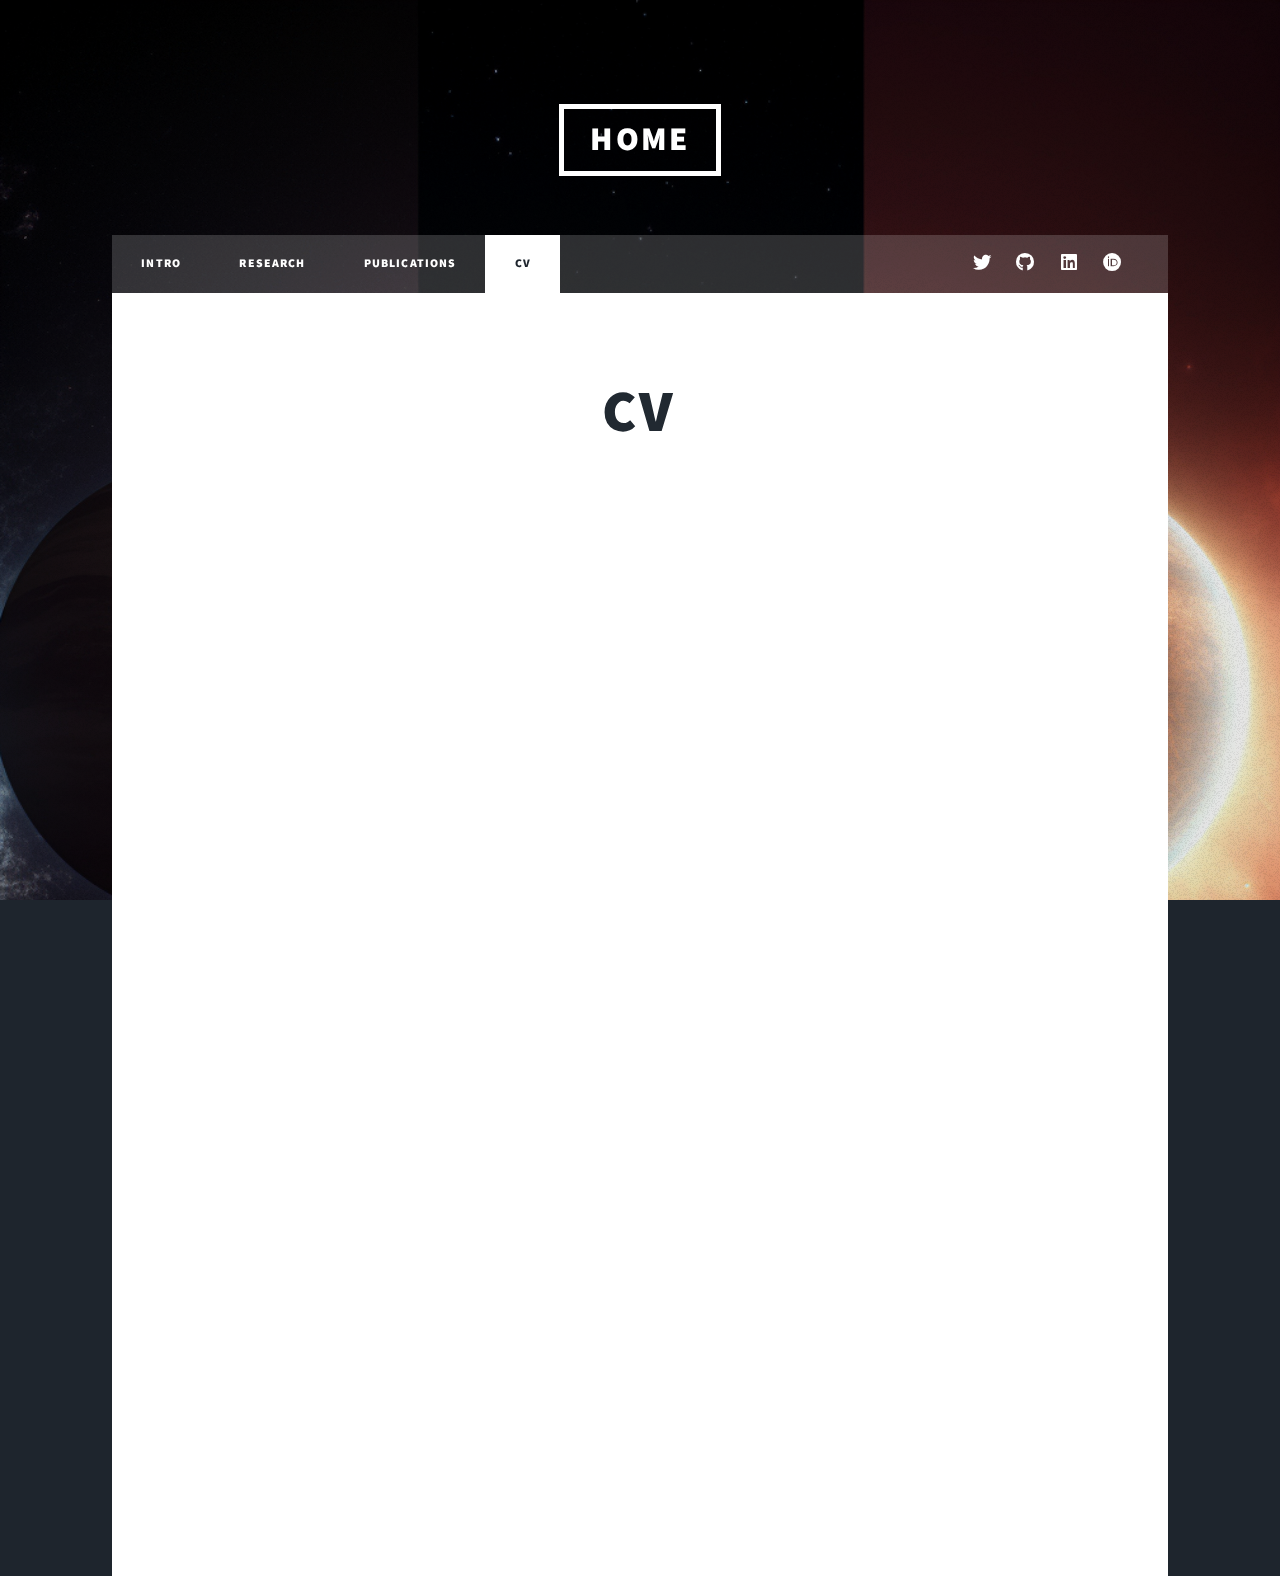
<file: CV.html>
<!DOCTYPE HTML>
<!--
	Massively by HTML5 UP
	html5up.net | @ajlkn
	Free for personal and commercial use under the CCA 3.0 license (html5up.net/license)
-->
<html>
	<head>
		<title>CV</title>
		<meta charset="utf-8" />
		<meta name="viewport" content="width=device-width, initial-scale=1, user-scalable=no" />
		<link rel="stylesheet" href="assets/css/main.css" />
		<noscript><link rel="stylesheet" href="assets/css/noscript.css" /></noscript>
	</head>
	<body class="is-preload">

		<!-- Wrapper -->
			<div id="wrapper">

				<!-- Header -->
					<header id="header">
						<a href="index.html" class="logo">Home</a>
					</header>

				<!-- Nav -->
					<nav id="nav">
						<ul class="links">
							<li><a href="index.html">Intro</a></li>
							<li><a href="generic.html">Research</a></li>
							<li><a href="elements.html">Publications</a></li>
							<li class="active"><a href="CV.html">CV</a></li>
						</ul>
						<ul class="icons">
							<li><a href="https://twitter.com/AstroBenCap" class="icon brands fa-twitter"><span class="label">Twitter</span></a></li>
							<li><a href="https://github.com/bkcapistrant" class="icon brands fa-github"><span class="label">GitHub</span></a></li>
							<li><a href="https://www.linkedin.com/in/ben-capistrant/" class="icon brands fa-linkedin"><span class="label">LinkedIn</span></a></li>
							<li><a href="https://orcid.org/0000-0002-4592-8799" class="icon brands fa-orcid"><span class="label">ORCID</span></a></li>
							<li><a href="https://scholar.google.com/citations?user=O6jwO0wAAAAJ&hl=en" class="icon brands fa-google-scholar"><span class="label">GoogleS</span></a></li>
						</ul>
					</nav>

				<!-- Main -->
					<div id="main">

						<!-- Post -->
							<section class="post">
								<header class="major">
									<h1>CV</h1>
								</header>

								<!-- Text stuff -->
<!-- 									<a href="elements.html#first">
										<span class="image fit"><img src="images/Capistrant_CV-6.pdf" alt="CVpg1" /></span>
									</a>
									<span class="image fit"><img src="images/CVpg2.pdf" alt="CVpg2" /></span> -->
									<iframe src="images/Capistrant_CV_2024.pdf" width="100%" height="1000" style="border: none;"></iframe>
<!-- 									<h2>Text</h2>
									<p>This is <b>bold</b> and this is <strong>strong</strong>. This is <i>italic</i> and this is <em>emphasized</em>.
									This is <sup>superscript</sup> text and this is <sub>subscript</sub> text.
									This is <u>underlined</u> and this is code: <code>for (;;) { ... }</code>.
									Finally, this is a <a href="#">link</a>.</p>
									<hr />
									<h2>Heading Level 2</h2>
									<h3>Heading Level 3</h3>
									<h4>Heading Level 4</h4>
									<h5>Heading Level 5</h5>
									<h6>Heading Level 6</h6>
									<hr />
									<header>
										<h2>Heading with a Subtitle</h2>
										<p>Lorem ipsum dolor sit amet nullam id egestas urna aliquam</p>
									</header>
									<p>Nunc lacinia ante nunc ac lobortis. Interdum adipiscing gravida odio porttitor sem non mi integer non faucibus ornare mi ut ante amet placerat aliquet. Volutpat eu sed ante lacinia sapien lorem accumsan varius montes viverra nibh in adipiscing blandit tempus accumsan.</p>
									<header>
										<h3>Heading with a Subtitle</h3>
										<p>Lorem ipsum dolor sit amet nullam id egestas urna aliquam</p>
									</header>
									<p>Nunc lacinia ante nunc ac lobortis. Interdum adipiscing gravida odio porttitor sem non mi integer non faucibus ornare mi ut ante amet placerat aliquet. Volutpat eu sed ante lacinia sapien lorem accumsan varius montes viverra nibh in adipiscing blandit tempus accumsan.</p>
									<header>
										<h4>Heading with a Subtitle</h4>
										<p>Lorem ipsum dolor sit amet nullam id egestas urna aliquam</p>
									</header>
									<p>Nunc lacinia ante nunc ac lobortis. Interdum adipiscing gravida odio porttitor sem non mi integer non faucibus ornare mi ut ante amet placerat aliquet. Volutpat eu sed ante lacinia sapien lorem accumsan varius montes viverra nibh in adipiscing blandit tempus accumsan.</p>
 -->
<!-- 									<hr /> -->

								<!-- Lists -->
<!-- 									<h2>Lists</h2>
									<div class="row">
										<div class="col-6 col-12-small">

											<h3>Unordered</h3>
											<ul>
												<li>Dolor pulvinar etiam.</li>
												<li>Sagittis lorem eleifend.</li>
												<li>Felis feugiat dolore viverra.</li>
												<li>Dolor pulvinar etiam.</li>
											</ul>

											<h3>Alternate</h3>
											<ul class="alt">
												<li>Dolor pulvinar etiam etiam.</li>
												<li>Sagittis adipiscing eleifend.</li>
												<li>Felis enim dolore viverra.</li>
												<li>Dolor pulvinar etiam etiam.</li>
											</ul>

										</div>
										<div class="col-6 col-12-small">

											<h3>Ordered</h3>
											<ol>
												<li>Dolor pulvinar etiam.</li>
												<li>Etiam vel felis at viverra.</li>
												<li>Felis enim feugiat magna.</li>
												<li>Etiam vel felis nullam.</li>
												<li>Felis enim et tempus.</li>
											</ol>

											<h3>Icons</h3>
											<ul class="icons">
												<li><a href="#" class="icon brands fa-twitter"><span class="label">Twitter</span></a></li>
												<li><a href="#" class="icon brands fa-facebook-f"><span class="label">Facebook</span></a></li>
												<li><a href="#" class="icon brands fa-instagram"><span class="label">Instagram</span></a></li>
												<li><a href="#" class="icon brands fa-github"><span class="label">Github</span></a></li>
												<li><a href="#" class="icon brands fa-dribbble"><span class="label">Dribbble</span></a></li>
											</ul>
											<ul class="icons alt">
												<li><a href="#" class="icon brands alt fa-twitter"><span class="label">Twitter</span></a></li>
												<li><a href="#" class="icon brands alt fa-facebook-f"><span class="label">Facebook</span></a></li>
												<li><a href="#" class="icon brands alt fa-instagram"><span class="label">Instagram</span></a></li>
												<li><a href="#" class="icon brands alt fa-github"><span class="label">Github</span></a></li>
												<li><a href="#" class="icon brands alt fa-dribbble"><span class="label">Dribbble</span></a></li>
											</ul>

										</div>
									</div>
									<h3>Definition</h3>
									<dl>
										<dt>Item 1</dt>
										<dd>
											<p>Lorem ipsum dolor vestibulum ante ipsum primis in faucibus vestibulum. Blandit adipiscing eu felis iaculis volutpat ac adipiscing accumsan eu faucibus. Integer ac pellentesque praesent.</p>
										</dd>
										<dt>Item 2</dt>
										<dd>
											<p>Lorem ipsum dolor vestibulum ante ipsum primis in faucibus vestibulum. Blandit adipiscing eu felis iaculis volutpat ac adipiscing accumsan eu faucibus. Integer ac pellentesque praesent.</p>
										</dd>
										<dt>Item 3</dt>
										<dd>
											<p>Lorem ipsum dolor vestibulum ante ipsum primis in faucibus vestibulum. Blandit adipiscing eu felis iaculis volutpat ac adipiscing accumsan eu faucibus. Integer ac pellentesque praesent.</p>
										</dd>
									</dl>

									<h3>Actions</h3>
									<ul class="actions">
										<li><a href="#" class="button primary">Primary</a></li>
										<li><a href="#" class="button">Default</a></li>
									</ul>
									<ul class="actions small">
										<li><a href="#" class="button primary small">Small</a></li>
										<li><a href="#" class="button small">Small</a></li>
									</ul>
									<div class="row">
										<div class="col-6 col-12-small">
											<ul class="actions stacked">
												<li><a href="#" class="button primary">Default</a></li>
												<li><a href="#" class="button">Default</a></li>
											</ul>
										</div>
										<div class="col-6 col-12-small">
											<ul class="actions stacked">
												<li><a href="#" class="button primary small">Small</a></li>
												<li><a href="#" class="button small">Small</a></li>
											</ul>
										</div>
									</div>
									<div class="row">
										<div class="col-6 col-12-small">
											<ul class="actions stacked">
												<li><a href="#" class="button primary fit">Default</a></li>
												<li><a href="#" class="button fit">Default</a></li>
											</ul>
										</div>
										<div class="col-6 col-12-small">
											<ul class="actions stacked">
												<li><a href="#" class="button primary small fit">Small</a></li>
												<li><a href="#" class="button small fit">Small</a></li>
											</ul>
										</div>
									</div>

									<hr />
 -->
								<!-- Blockquote -->
<!-- 									<h2>Blockquote</h2>
									<blockquote>Fringilla nisl. Donec accumsan interdum nisi, quis tincidunt felis sagittis eget tempus euismod. Vestibulum ante ipsum primis in faucibus vestibulum. Blandit adipiscing eu felis iaculis volutpat ac adipiscing accumsan faucibus. Vestibulum ante ipsum primis in faucibus vestibulum. Blandit adipiscing eu felis.</blockquote>

									<hr /> -->

								<!-- Table -->
<!-- 									<h2>Table</h2>

									<h3>Default</h3>
									<div class="table-wrapper">
										<table>
											<thead>
												<tr>
													<th>Name</th>
													<th>Description</th>
													<th>Price</th>
												</tr>
											</thead>
											<tbody>
												<tr>
													<td>Item 1</td>
													<td>Ante turpis integer aliquet porttitor.</td>
													<td>29.99</td>
												</tr>
												<tr>
													<td>Item 2</td>
													<td>Vis ac commodo adipiscing arcu aliquet.</td>
													<td>19.99</td>
												</tr>
												<tr>
													<td>Item 3</td>
													<td> Morbi faucibus arcu accumsan lorem.</td>
													<td>29.99</td>
												</tr>
												<tr>
													<td>Item 4</td>
													<td>Vitae integer tempus condimentum.</td>
													<td>19.99</td>
												</tr>
												<tr>
													<td>Item 5</td>
													<td>Ante turpis integer aliquet porttitor.</td>
													<td>29.99</td>
												</tr>
											</tbody>
											<tfoot>
												<tr>
													<td colspan="2"></td>
													<td>100.00</td>
												</tr>
											</tfoot>
										</table>
									</div>

									<h3>Alternate</h3>
									<div class="table-wrapper">
										<table class="alt">
											<thead>
												<tr>
													<th>Name</th>
													<th>Description</th>
													<th>Price</th>
												</tr>
											</thead>
											<tbody>
												<tr>
													<td>Item 1</td>
													<td>Ante turpis integer aliquet porttitor.</td>
													<td>29.99</td>
												</tr>
												<tr>
													<td>Item 2</td>
													<td>Vis ac commodo adipiscing arcu aliquet.</td>
													<td>19.99</td>
												</tr>
												<tr>
													<td>Item 3</td>
													<td> Morbi faucibus arcu accumsan lorem.</td>
													<td>29.99</td>
												</tr>
												<tr>
													<td>Item 4</td>
													<td>Vitae integer tempus condimentum.</td>
													<td>19.99</td>
												</tr>
												<tr>
													<td>Item 5</td>
													<td>Ante turpis integer aliquet porttitor.</td>
													<td>29.99</td>
												</tr>
											</tbody>
											<tfoot>
												<tr>
													<td colspan="2"></td>
													<td>100.00</td>
												</tr>
											</tfoot>
										</table>
									</div>

									<hr /> -->

								<!-- Buttons -->
<!-- 									<h2>Buttons</h2>
									<ul class="actions">
										<li><a href="#" class="button primary">Primary</a></li>
										<li><a href="#" class="button">Default</a></li>
									</ul>
									<ul class="actions">
										<li><a href="#" class="button primary large">Large</a></li>
										<li><a href="#" class="button">Default</a></li>
										<li><a href="#" class="button small">Small</a></li>
									</ul>
									<ul class="actions fit">
										<li><a href="#" class="button primary fit">Fit</a></li>
										<li><a href="#" class="button fit">Fit</a></li>
									</ul>
									<ul class="actions fit small">
										<li><a href="#" class="button primary fit small">Fit + Small</a></li>
										<li><a href="#" class="button fit small">Fit + Small</a></li>
									</ul>
									<ul class="actions">
										<li><a href="#" class="button primary icon solid fa-search">Icon</a></li>
										<li><a href="#" class="button icon solid fa-download">Icon</a></li>
									</ul>
									<ul class="actions">
										<li><span class="button primary disabled">Primary</span></li>
										<li><span class="button disabled">Default</span></li>
									</ul>

									<hr /> -->

								<!-- Form -->
<!-- 									<h2>Form</h2>

									<form method="post" action="#">
										<div class="row gtr-uniform">
											<div class="col-6 col-12-xsmall">
												<input type="text" name="demo-name" id="demo-name" value="" placeholder="Name" />
											</div>
											<div class="col-6 col-12-xsmall">
												<input type="email" name="demo-email" id="demo-email" value="" placeholder="Email" />
											</div> -->
											<!-- Break -->
<!-- 											<div class="col-12">
												<select name="demo-category" id="demo-category">
													<option value="">- Category -</option>
													<option value="1">Manufacturing</option>
													<option value="1">Shipping</option>
													<option value="1">Administration</option>
													<option value="1">Human Resources</option>
												</select>
											</div> -->
											<!-- Break -->
<!-- 											<div class="col-4 col-12-small">
												<input type="radio" id="demo-priority-low" name="demo-priority" checked>
												<label for="demo-priority-low">Low</label>
											</div>
											<div class="col-4 col-12-small">
												<input type="radio" id="demo-priority-normal" name="demo-priority">
												<label for="demo-priority-normal">Normal</label>
											</div>
											<div class="col-4 col-12-small">
												<input type="radio" id="demo-priority-high" name="demo-priority">
												<label for="demo-priority-high">High</label>
											</div> -->
											<!-- Break -->
<!-- 											<div class="col-6 col-12-small">
												<input type="checkbox" id="demo-copy" name="demo-copy">
												<label for="demo-copy">Email me a copy</label>
											</div>
											<div class="col-6 col-12-small">
												<input type="checkbox" id="demo-human" name="demo-human" checked>
												<label for="demo-human">I am a human</label>
											</div> -->
											<!-- Break -->
<!-- 											<div class="col-12">
												<textarea name="demo-message" id="demo-message" placeholder="Enter your message" rows="6"></textarea>
											</div> -->
											<!-- Break -->
<!-- 											<div class="col-12">
												<ul class="actions">
													<li><input type="submit" value="Send Message" class="primary" /></li>
													<li><input type="reset" value="Reset" /></li>
												</ul>
											</div>
										</div>
									</form>

									<hr />
 -->
								<!-- Image -->
<!-- 									<h2>Image</h2>

									<h3>Fit</h3>
									<span class="image fit"><img src="images/pic01.jpg" alt="" /></span>
									<div class="box alt">
										<div class="row gtr-50 gtr-uniform">
											<div class="col-4"><span class="image fit"><img src="images/pic02.jpg" alt="" /></span></div>
											<div class="col-4"><span class="image fit"><img src="images/pic03.jpg" alt="" /></span></div>
											<div class="col-4"><span class="image fit"><img src="images/pic04.jpg" alt="" /></span></div> 
											<!-- Break -->
<!-- 											<div class="col-4"><span class="image fit"><img src="images/pic04.jpg" alt="" /></span></div>
											<div class="col-4"><span class="image fit"><img src="images/pic02.jpg" alt="" /></span></div>
											<div class="col-4"><span class="image fit"><img src="images/pic03.jpg" alt="" /></span></div>
											<!-- Break -->
<!-- 											<div class="col-4"><span class="image fit"><img src="images/pic03.jpg" alt="" /></span></div>
											<div class="col-4"><span class="image fit"><img src="images/pic04.jpg" alt="" /></span></div>
											<div class="col-4"><span class="image fit"><img src="images/pic02.jpg" alt="" /></span></div>
										</div>
									</div>

									<h3>Left &amp; Right</h3>
									<p><span class="image left"><img src="images/pic08.jpg" alt="" /></span>Lorem ipsum dolor sit accumsan interdum nisi, quis tincidunt felis sagittis eget. tempus euismod. Vestibulum ante ipsum primis in faucibus vestibulum. Blandit adipiscing eu felis iaculis volutpat ac adipiscing accumsan eu faucibus. Integer ac pellentesque praesent tincidunt felis sagittis eget. tempus euismod. Vestibulum ante ipsum primis sagittis eget. tempus euismod. Vestibulum ante ipsum primis in faucibus vestibulum. Blandit adipiscing eu felis iaculis volutpat ac adipiscing accumsan eu faucibus. Integer ac pellentesque praesent tincidunt felis sagittis eget. tempus euismod. Vestibulum ante ipsum primis in faucibus vestibulum. Blandit adipiscing eu felis iaculis volutpat ac adipiscing accumsan eu faucibus. Integer ac pellentesque praesent. Vestibulum ante ipsum primis in faucibus magna blandit adipiscing eu felis iaculis.</p>
									<p><span class="image right"><img src="images/pic09.jpg" alt="" /></span>Lorem ipsum dolor sit accumsan interdum nisi, quis tincidunt felis sagittis eget. tempus euismod. Vestibulum ante ipsum primis in faucibus vestibulum. Blandit adipiscing eu felis iaculis volutpat ac adipiscing accumsan eu faucibus. Integer ac pellentesque praesent tincidunt felis sagittis eget. tempus euismod. Vestibulum ante ipsum primis sagittis eget. tempus euismod. Vestibulum ante ipsum primis in faucibus vestibulum. Blandit adipiscing eu felis iaculis volutpat ac adipiscing accumsan eu faucibus. Integer ac pellentesque praesent tincidunt felis sagittis eget. tempus euismod. Vestibulum ante ipsum primis in faucibus vestibulum. Blandit adipiscing eu felis iaculis volutpat ac adipiscing accumsan eu faucibus. Integer ac pellentesque praesent. Vestibulum ante ipsum primis in faucibus magna blandit adipiscing eu felis iaculis.</p>

									<hr /> -->

								<!-- Box -->
<!-- 									<h2>Box</h2>
									<div class="box">
										<p>Felis sagittis eget tempus primis in faucibus vestibulum. Blandit adipiscing eu felis iaculis volutpat ac adipiscing accumsan eu faucibus. Integer ac pellentesque praesent tincidunt felis sagittis eget. tempus euismod. Magna sed etiam ante ipsum primis in faucibus vestibulum. Blandit adipiscing eu ipsum primis in faucibus vestibulum. Blandit adipiscing eu felis iaculis volutpat ac adipiscing accumsan eu faucibus lorem ipsum dolor sit amet nullam. Integer ac pellentesque praesent tincidunt felis sagittis eget. tempus euismod. Vestibulum ante ipsum primis sagittis eget. tempus euismod. Vestibulum ante ipsum primis in faucibus vestibulum. Blandit adipiscing eu felis iaculis volutpat ac adipiscing accumsan eu faucibus. Integer ac pellentesque praesent tincidunt felis sagittis eget. tempus euismod. Vestibulum ante ipsum primis in faucibus vestibulum. Blandit adipiscing eu felis iaculis volutpat ac adipiscing accumsan eu faucibus. Integer ac pellentesque praesent. Vestibulum ante ipsum primis in faucibus magna blandit adipiscing eu felis iaculis volutpat lorem ipsum dolor.</p>
									</div>

									<hr /> -->

								<!-- Preformatted Code -->
<!-- 									<h2>Preformatted</h2>
									<pre><code>i = 0;

while (!deck.isInOrder()) {
    print 'Iteration ' + i;
    deck.shuffle();
    i++;
}

print 'It took ' + i + ' iterations to sort the deck.';
</code></pre>

							</section>

					</div>
 
				<!-- Footer -->
<!-- 					<footer id="footer">
						<section>
							<form method="post" action="#">
								<div class="fields">
									<div class="field">
										<label for="name">Name</label>
										<input type="text" name="name" id="name" />
									</div>
									<div class="field">
										<label for="email">Email</label>
										<input type="text" name="email" id="email" />
									</div>
									<div class="field">
										<label for="message">Message</label>
										<textarea name="message" id="message" rows="3"></textarea>
									</div>
								</div>
								<ul class="actions">
									<li><input type="submit" value="Send Message" /></li>
								</ul>
							</form>
						</section>
						<section class="split contact">
							<section class="alt">
								<h3>Address</h3>
								<p>1234 Somewhere Road #87257<br />
								Nashville, TN 00000-0000</p>
							</section>
							<section>
								<h3>Phone</h3>
								<p><a href="#">(000) 000-0000</a></p>
							</section>
							<section>
								<h3>Email</h3>
								<p><a href="#">info@untitled.tld</a></p>
							</section>
							<section>
								<h3>Social</h3>
								<ul class="icons alt">
									<li><a href="#" class="icon brands alt fa-twitter"><span class="label">Twitter</span></a></li>
									<li><a href="#" class="icon brands alt fa-facebook-f"><span class="label">Facebook</span></a></li>
									<li><a href="#" class="icon brands alt fa-instagram"><span class="label">Instagram</span></a></li>
									<li><a href="#" class="icon brands alt fa-github"><span class="label">GitHub</span></a></li>
								</ul>
							</section>
						</section>
					</footer> -->

				<!-- Copyright -->
<!-- 					<div id="copyright">
						<ul><li>&copy; Untitled</li><li>Design: <a href="https://html5up.net">HTML5 UP</a></li></ul>
					</div> -->

			</div>

		<!-- Scripts -->
			<script src="assets/js/jquery.min.js"></script>
			<script src="assets/js/jquery.scrollex.min.js"></script>
			<script src="assets/js/jquery.scrolly.min.js"></script>
			<script src="assets/js/browser.min.js"></script>
			<script src="assets/js/breakpoints.min.js"></script>
			<script src="assets/js/util.js"></script>
			<script src="assets/js/main.js"></script>

	</body>
</html>
</file>
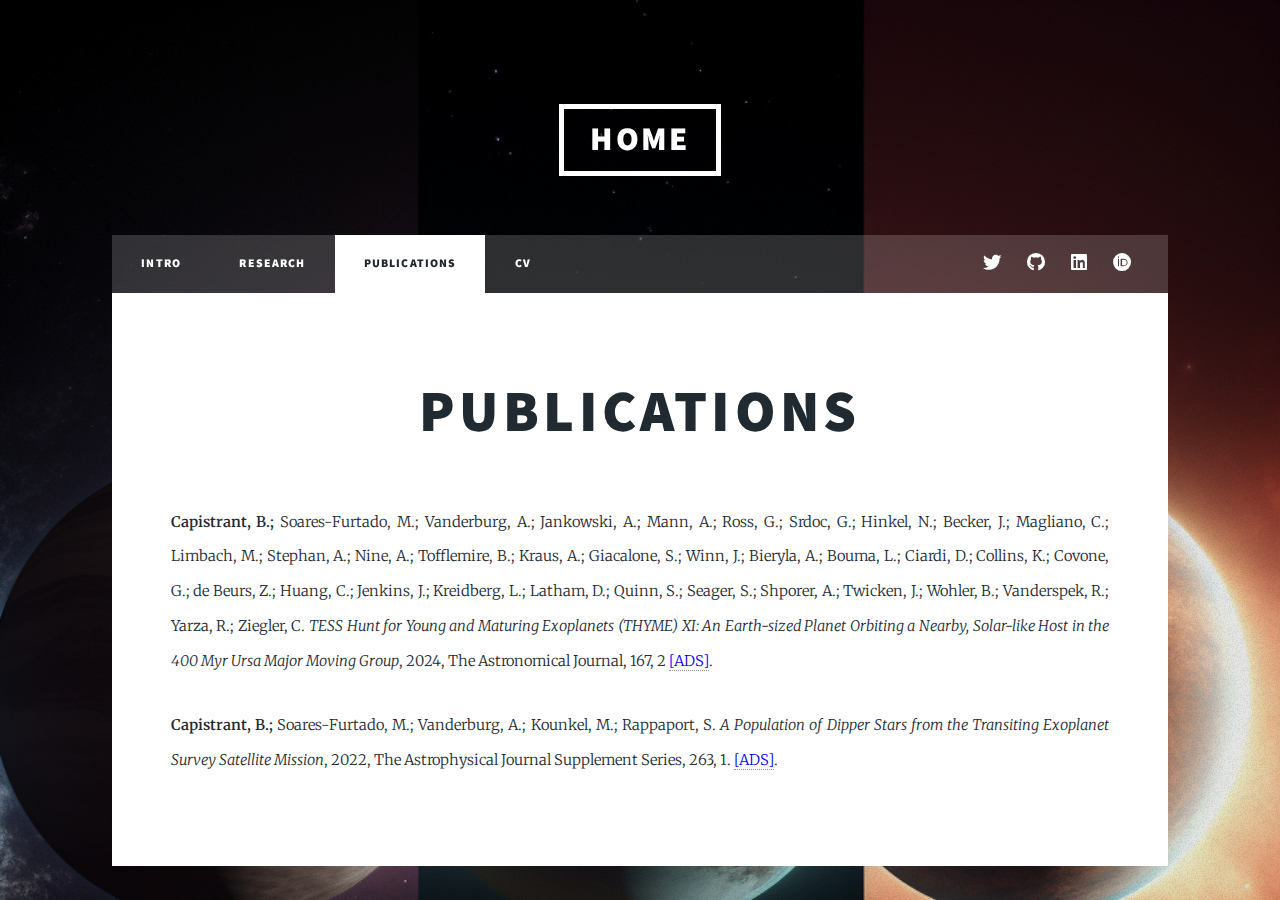
<file: elements.html>
<!DOCTYPE HTML>
<!--
	Massively by HTML5 UP
	html5up.net | @ajlkn
	Free for personal and commercial use under the CCA 3.0 license (html5up.net/license)
-->
<html>
	<head>
		<title>Publications - Ben Capistrant</title>
		<meta charset="utf-8" />
		<meta name="viewport" content="width=device-width, initial-scale=1, user-scalable=no" />
		<link rel="stylesheet" href="assets/css/main.css" />
		<noscript><link rel="stylesheet" href="assets/css/noscript.css" /></noscript>
	</head>
	<body class="is-preload">

		<!-- Wrapper -->
			<div id="wrapper">

				<!-- Header -->
					<header id="header">
						<a href="index.html" class="logo">Home</a>
					</header>

				<!-- Nav -->
					<nav id="nav">
						<ul class="links">
							<li><a href="index.html">Intro</a></li>
							<li><a href="generic.html">Research</a></li>
							<li class="active"><a href="elements.html">Publications</a></li>
							<li><a href="CV.html">CV</a></li>
						</ul>
						<ul class="icons">
							<li><a href="https://twitter.com/AstroBenCap" class="icon brands fa-twitter"><span class="label">Twitter</span></a></li>
							<li><a href="https://github.com/bkcapistrant" class="icon brands fa-github"><span class="label">GitHub</span></a></li>
							<li><a href="https://www.linkedin.com/in/ben-capistrant/" class="icon brands fa-linkedin"><span class="label">LinkedIn</span></a></li>
							<li><a href="https://orcid.org/0000-0002-4592-8799" class="icon brands fa-orcid"><span class="label">ORCID</span></a></li>
						</ul>
					</nav>

				<!-- Main -->
					<div id="main">

						<!-- Post -->
							<section class="post">
								<header class="major">
									<h1>Publications</h1>
								</header>

								<!-- Text stuff -->
<!-- 									<h2>This website is still under construction and this page is a template page while I learn html</h2> -->
									<p id="first"><strong>Capistrant, B.;</strong> Soares-Furtado, M.; Vanderburg, A.; Jankowski, A.; Mann, A.; Ross, G.; Srdoc, G.; Hinkel, N.; Becker, J.; Magliano, C.; Limbach, M.; Stephan, A.; Nine, A.; Tofflemire, B.; Kraus, A.; Giacalone, S.; Winn, J.; Bieryla, A.; Bouma, L.; Ciardi, D.; Collins, K.; Covone, G.; de Beurs, Z.; Huang, C.; Jenkins, J.; Kreidberg, L.; Latham, D.; Quinn, S.; Seager, S.; Shporer, A.; Twicken, J.; Wohler, B.; Vanderspek, R.; Yarza, R.; Ziegler, C. <span style="font-style: italic;">TESS Hunt for Young and Maturing Exoplanets (THYME) XI: An Earth-sized Planet Orbiting a Nearby, Solar-like Host in the 400 Myr Ursa Major Moving Group</span>, 2024, The Astronomical Journal, 167, 2 <a href="https://ui.adsabs.harvard.edu/abs/2024AJ....167...54C/abstract" style="color: blue;">[ADS]</a>.</p>
									<p><strong>Capistrant, B.;</strong> Soares-Furtado, M.; Vanderburg, A.; Kounkel, M.; Rappaport, S. <span style="font-style: italic;">A Population of Dipper Stars from the Transiting Exoplanet Survey Satellite Mission</span>, 2022, The Astrophysical Journal Supplement Series, 263, 1. <a href="https://ui.adsabs.harvard.edu/abs/2022ApJS..263...14C/abstract" style="color: blue;">[ADS]</a>.</p>
<!-- 									<h2>Text</h2>
									<p>This is <b>bold</b> and this is <strong>strong</strong>. This is <i>italic</i> and this is <em>emphasized</em>.
									This is <sup>superscript</sup> text and this is <sub>subscript</sub> text.
									This is <u>underlined</u> and this is code: <code>for (;;) { ... }</code>.
									Finally, this is a <a href="#">link</a>.</p>
									<hr />
									<h2>Heading Level 2</h2>
									<h3>Heading Level 3</h3>
									<h4>Heading Level 4</h4>
									<h5>Heading Level 5</h5>
									<h6>Heading Level 6</h6>
									<hr />
									<header>
										<h2>Heading with a Subtitle</h2>
										<p>Lorem ipsum dolor sit amet nullam id egestas urna aliquam</p>
									</header>
									<p>Nunc lacinia ante nunc ac lobortis. Interdum adipiscing gravida odio porttitor sem non mi integer non faucibus ornare mi ut ante amet placerat aliquet. Volutpat eu sed ante lacinia sapien lorem accumsan varius montes viverra nibh in adipiscing blandit tempus accumsan.</p>
									<header>
										<h3>Heading with a Subtitle</h3>
										<p>Lorem ipsum dolor sit amet nullam id egestas urna aliquam</p>
									</header>
									<p>Nunc lacinia ante nunc ac lobortis. Interdum adipiscing gravida odio porttitor sem non mi integer non faucibus ornare mi ut ante amet placerat aliquet. Volutpat eu sed ante lacinia sapien lorem accumsan varius montes viverra nibh in adipiscing blandit tempus accumsan.</p>
									<header>
										<h4>Heading with a Subtitle</h4>
										<p>Lorem ipsum dolor sit amet nullam id egestas urna aliquam</p>
									</header>
									<p>Nunc lacinia ante nunc ac lobortis. Interdum adipiscing gravida odio porttitor sem non mi integer non faucibus ornare mi ut ante amet placerat aliquet. Volutpat eu sed ante lacinia sapien lorem accumsan varius montes viverra nibh in adipiscing blandit tempus accumsan.</p>
 -->
<!-- 									<hr /> -->

								<!-- Lists -->
<!-- 									<h2>Lists</h2>
									<div class="row">
										<div class="col-6 col-12-small">

											<h3>Unordered</h3>
											<ul>
												<li>Dolor pulvinar etiam.</li>
												<li>Sagittis lorem eleifend.</li>
												<li>Felis feugiat dolore viverra.</li>
												<li>Dolor pulvinar etiam.</li>
											</ul>

											<h3>Alternate</h3>
											<ul class="alt">
												<li>Dolor pulvinar etiam etiam.</li>
												<li>Sagittis adipiscing eleifend.</li>
												<li>Felis enim dolore viverra.</li>
												<li>Dolor pulvinar etiam etiam.</li>
											</ul>

										</div>
										<div class="col-6 col-12-small">

											<h3>Ordered</h3>
											<ol>
												<li>Dolor pulvinar etiam.</li>
												<li>Etiam vel felis at viverra.</li>
												<li>Felis enim feugiat magna.</li>
												<li>Etiam vel felis nullam.</li>
												<li>Felis enim et tempus.</li>
											</ol>

											<h3>Icons</h3>
											<ul class="icons">
												<li><a href="#" class="icon brands fa-twitter"><span class="label">Twitter</span></a></li>
												<li><a href="#" class="icon brands fa-facebook-f"><span class="label">Facebook</span></a></li>
												<li><a href="#" class="icon brands fa-instagram"><span class="label">Instagram</span></a></li>
												<li><a href="#" class="icon brands fa-github"><span class="label">Github</span></a></li>
												<li><a href="#" class="icon brands fa-dribbble"><span class="label">Dribbble</span></a></li>
											</ul>
											<ul class="icons alt">
												<li><a href="#" class="icon brands alt fa-twitter"><span class="label">Twitter</span></a></li>
												<li><a href="#" class="icon brands alt fa-facebook-f"><span class="label">Facebook</span></a></li>
												<li><a href="#" class="icon brands alt fa-instagram"><span class="label">Instagram</span></a></li>
												<li><a href="#" class="icon brands alt fa-github"><span class="label">Github</span></a></li>
												<li><a href="#" class="icon brands alt fa-dribbble"><span class="label">Dribbble</span></a></li>
											</ul>

										</div>
									</div>
									<h3>Definition</h3>
									<dl>
										<dt>Item 1</dt>
										<dd>
											<p>Lorem ipsum dolor vestibulum ante ipsum primis in faucibus vestibulum. Blandit adipiscing eu felis iaculis volutpat ac adipiscing accumsan eu faucibus. Integer ac pellentesque praesent.</p>
										</dd>
										<dt>Item 2</dt>
										<dd>
											<p>Lorem ipsum dolor vestibulum ante ipsum primis in faucibus vestibulum. Blandit adipiscing eu felis iaculis volutpat ac adipiscing accumsan eu faucibus. Integer ac pellentesque praesent.</p>
										</dd>
										<dt>Item 3</dt>
										<dd>
											<p>Lorem ipsum dolor vestibulum ante ipsum primis in faucibus vestibulum. Blandit adipiscing eu felis iaculis volutpat ac adipiscing accumsan eu faucibus. Integer ac pellentesque praesent.</p>
										</dd>
									</dl>

									<h3>Actions</h3>
									<ul class="actions">
										<li><a href="#" class="button primary">Primary</a></li>
										<li><a href="#" class="button">Default</a></li>
									</ul>
									<ul class="actions small">
										<li><a href="#" class="button primary small">Small</a></li>
										<li><a href="#" class="button small">Small</a></li>
									</ul>
									<div class="row">
										<div class="col-6 col-12-small">
											<ul class="actions stacked">
												<li><a href="#" class="button primary">Default</a></li>
												<li><a href="#" class="button">Default</a></li>
											</ul>
										</div>
										<div class="col-6 col-12-small">
											<ul class="actions stacked">
												<li><a href="#" class="button primary small">Small</a></li>
												<li><a href="#" class="button small">Small</a></li>
											</ul>
										</div>
									</div>
									<div class="row">
										<div class="col-6 col-12-small">
											<ul class="actions stacked">
												<li><a href="#" class="button primary fit">Default</a></li>
												<li><a href="#" class="button fit">Default</a></li>
											</ul>
										</div>
										<div class="col-6 col-12-small">
											<ul class="actions stacked">
												<li><a href="#" class="button primary small fit">Small</a></li>
												<li><a href="#" class="button small fit">Small</a></li>
											</ul>
										</div>
									</div>

									<hr />
 -->
								<!-- Blockquote -->
<!-- 									<h2>Blockquote</h2>
									<blockquote>Fringilla nisl. Donec accumsan interdum nisi, quis tincidunt felis sagittis eget tempus euismod. Vestibulum ante ipsum primis in faucibus vestibulum. Blandit adipiscing eu felis iaculis volutpat ac adipiscing accumsan faucibus. Vestibulum ante ipsum primis in faucibus vestibulum. Blandit adipiscing eu felis.</blockquote>

									<hr /> -->

								<!-- Table -->
<!-- 									<h2>Table</h2>

									<h3>Default</h3>
									<div class="table-wrapper">
										<table>
											<thead>
												<tr>
													<th>Name</th>
													<th>Description</th>
													<th>Price</th>
												</tr>
											</thead>
											<tbody>
												<tr>
													<td>Item 1</td>
													<td>Ante turpis integer aliquet porttitor.</td>
													<td>29.99</td>
												</tr>
												<tr>
													<td>Item 2</td>
													<td>Vis ac commodo adipiscing arcu aliquet.</td>
													<td>19.99</td>
												</tr>
												<tr>
													<td>Item 3</td>
													<td> Morbi faucibus arcu accumsan lorem.</td>
													<td>29.99</td>
												</tr>
												<tr>
													<td>Item 4</td>
													<td>Vitae integer tempus condimentum.</td>
													<td>19.99</td>
												</tr>
												<tr>
													<td>Item 5</td>
													<td>Ante turpis integer aliquet porttitor.</td>
													<td>29.99</td>
												</tr>
											</tbody>
											<tfoot>
												<tr>
													<td colspan="2"></td>
													<td>100.00</td>
												</tr>
											</tfoot>
										</table>
									</div>

									<h3>Alternate</h3>
									<div class="table-wrapper">
										<table class="alt">
											<thead>
												<tr>
													<th>Name</th>
													<th>Description</th>
													<th>Price</th>
												</tr>
											</thead>
											<tbody>
												<tr>
													<td>Item 1</td>
													<td>Ante turpis integer aliquet porttitor.</td>
													<td>29.99</td>
												</tr>
												<tr>
													<td>Item 2</td>
													<td>Vis ac commodo adipiscing arcu aliquet.</td>
													<td>19.99</td>
												</tr>
												<tr>
													<td>Item 3</td>
													<td> Morbi faucibus arcu accumsan lorem.</td>
													<td>29.99</td>
												</tr>
												<tr>
													<td>Item 4</td>
													<td>Vitae integer tempus condimentum.</td>
													<td>19.99</td>
												</tr>
												<tr>
													<td>Item 5</td>
													<td>Ante turpis integer aliquet porttitor.</td>
													<td>29.99</td>
												</tr>
											</tbody>
											<tfoot>
												<tr>
													<td colspan="2"></td>
													<td>100.00</td>
												</tr>
											</tfoot>
										</table>
									</div>

									<hr /> -->

								<!-- Buttons -->
<!-- 									<h2>Buttons</h2>
									<ul class="actions">
										<li><a href="#" class="button primary">Primary</a></li>
										<li><a href="#" class="button">Default</a></li>
									</ul>
									<ul class="actions">
										<li><a href="#" class="button primary large">Large</a></li>
										<li><a href="#" class="button">Default</a></li>
										<li><a href="#" class="button small">Small</a></li>
									</ul>
									<ul class="actions fit">
										<li><a href="#" class="button primary fit">Fit</a></li>
										<li><a href="#" class="button fit">Fit</a></li>
									</ul>
									<ul class="actions fit small">
										<li><a href="#" class="button primary fit small">Fit + Small</a></li>
										<li><a href="#" class="button fit small">Fit + Small</a></li>
									</ul>
									<ul class="actions">
										<li><a href="#" class="button primary icon solid fa-search">Icon</a></li>
										<li><a href="#" class="button icon solid fa-download">Icon</a></li>
									</ul>
									<ul class="actions">
										<li><span class="button primary disabled">Primary</span></li>
										<li><span class="button disabled">Default</span></li>
									</ul>

									<hr /> -->

								<!-- Form -->
<!-- 									<h2>Form</h2>

									<form method="post" action="#">
										<div class="row gtr-uniform">
											<div class="col-6 col-12-xsmall">
												<input type="text" name="demo-name" id="demo-name" value="" placeholder="Name" />
											</div>
											<div class="col-6 col-12-xsmall">
												<input type="email" name="demo-email" id="demo-email" value="" placeholder="Email" />
											</div> -->
											<!-- Break -->
<!-- 											<div class="col-12">
												<select name="demo-category" id="demo-category">
													<option value="">- Category -</option>
													<option value="1">Manufacturing</option>
													<option value="1">Shipping</option>
													<option value="1">Administration</option>
													<option value="1">Human Resources</option>
												</select>
											</div> -->
											<!-- Break -->
<!-- 											<div class="col-4 col-12-small">
												<input type="radio" id="demo-priority-low" name="demo-priority" checked>
												<label for="demo-priority-low">Low</label>
											</div>
											<div class="col-4 col-12-small">
												<input type="radio" id="demo-priority-normal" name="demo-priority">
												<label for="demo-priority-normal">Normal</label>
											</div>
											<div class="col-4 col-12-small">
												<input type="radio" id="demo-priority-high" name="demo-priority">
												<label for="demo-priority-high">High</label>
											</div> -->
											<!-- Break -->
<!-- 											<div class="col-6 col-12-small">
												<input type="checkbox" id="demo-copy" name="demo-copy">
												<label for="demo-copy">Email me a copy</label>
											</div>
											<div class="col-6 col-12-small">
												<input type="checkbox" id="demo-human" name="demo-human" checked>
												<label for="demo-human">I am a human</label>
											</div> -->
											<!-- Break -->
<!-- 											<div class="col-12">
												<textarea name="demo-message" id="demo-message" placeholder="Enter your message" rows="6"></textarea>
											</div> -->
											<!-- Break -->
<!-- 											<div class="col-12">
												<ul class="actions">
													<li><input type="submit" value="Send Message" class="primary" /></li>
													<li><input type="reset" value="Reset" /></li>
												</ul>
											</div>
										</div>
									</form>

									<hr />
 -->
								<!-- Image -->
<!-- 									<h2>Image</h2>

									<h3>Fit</h3>
									<span class="image fit"><img src="images/pic01.jpg" alt="" /></span>
									<div class="box alt">
										<div class="row gtr-50 gtr-uniform">
											<div class="col-4"><span class="image fit"><img src="images/pic02.jpg" alt="" /></span></div>
											<div class="col-4"><span class="image fit"><img src="images/pic03.jpg" alt="" /></span></div>
											<div class="col-4"><span class="image fit"><img src="images/pic04.jpg" alt="" /></span></div> 
											<!-- Break -->
<!-- 											<div class="col-4"><span class="image fit"><img src="images/pic04.jpg" alt="" /></span></div>
											<div class="col-4"><span class="image fit"><img src="images/pic02.jpg" alt="" /></span></div>
											<div class="col-4"><span class="image fit"><img src="images/pic03.jpg" alt="" /></span></div>
											<!-- Break -->
<!-- 											<div class="col-4"><span class="image fit"><img src="images/pic03.jpg" alt="" /></span></div>
											<div class="col-4"><span class="image fit"><img src="images/pic04.jpg" alt="" /></span></div>
											<div class="col-4"><span class="image fit"><img src="images/pic02.jpg" alt="" /></span></div>
										</div>
									</div>

									<h3>Left &amp; Right</h3>
									<p><span class="image left"><img src="images/pic08.jpg" alt="" /></span>Lorem ipsum dolor sit accumsan interdum nisi, quis tincidunt felis sagittis eget. tempus euismod. Vestibulum ante ipsum primis in faucibus vestibulum. Blandit adipiscing eu felis iaculis volutpat ac adipiscing accumsan eu faucibus. Integer ac pellentesque praesent tincidunt felis sagittis eget. tempus euismod. Vestibulum ante ipsum primis sagittis eget. tempus euismod. Vestibulum ante ipsum primis in faucibus vestibulum. Blandit adipiscing eu felis iaculis volutpat ac adipiscing accumsan eu faucibus. Integer ac pellentesque praesent tincidunt felis sagittis eget. tempus euismod. Vestibulum ante ipsum primis in faucibus vestibulum. Blandit adipiscing eu felis iaculis volutpat ac adipiscing accumsan eu faucibus. Integer ac pellentesque praesent. Vestibulum ante ipsum primis in faucibus magna blandit adipiscing eu felis iaculis.</p>
									<p><span class="image right"><img src="images/pic09.jpg" alt="" /></span>Lorem ipsum dolor sit accumsan interdum nisi, quis tincidunt felis sagittis eget. tempus euismod. Vestibulum ante ipsum primis in faucibus vestibulum. Blandit adipiscing eu felis iaculis volutpat ac adipiscing accumsan eu faucibus. Integer ac pellentesque praesent tincidunt felis sagittis eget. tempus euismod. Vestibulum ante ipsum primis sagittis eget. tempus euismod. Vestibulum ante ipsum primis in faucibus vestibulum. Blandit adipiscing eu felis iaculis volutpat ac adipiscing accumsan eu faucibus. Integer ac pellentesque praesent tincidunt felis sagittis eget. tempus euismod. Vestibulum ante ipsum primis in faucibus vestibulum. Blandit adipiscing eu felis iaculis volutpat ac adipiscing accumsan eu faucibus. Integer ac pellentesque praesent. Vestibulum ante ipsum primis in faucibus magna blandit adipiscing eu felis iaculis.</p>

									<hr /> -->

								<!-- Box -->
<!-- 									<h2>Box</h2>
									<div class="box">
										<p>Felis sagittis eget tempus primis in faucibus vestibulum. Blandit adipiscing eu felis iaculis volutpat ac adipiscing accumsan eu faucibus. Integer ac pellentesque praesent tincidunt felis sagittis eget. tempus euismod. Magna sed etiam ante ipsum primis in faucibus vestibulum. Blandit adipiscing eu ipsum primis in faucibus vestibulum. Blandit adipiscing eu felis iaculis volutpat ac adipiscing accumsan eu faucibus lorem ipsum dolor sit amet nullam. Integer ac pellentesque praesent tincidunt felis sagittis eget. tempus euismod. Vestibulum ante ipsum primis sagittis eget. tempus euismod. Vestibulum ante ipsum primis in faucibus vestibulum. Blandit adipiscing eu felis iaculis volutpat ac adipiscing accumsan eu faucibus. Integer ac pellentesque praesent tincidunt felis sagittis eget. tempus euismod. Vestibulum ante ipsum primis in faucibus vestibulum. Blandit adipiscing eu felis iaculis volutpat ac adipiscing accumsan eu faucibus. Integer ac pellentesque praesent. Vestibulum ante ipsum primis in faucibus magna blandit adipiscing eu felis iaculis volutpat lorem ipsum dolor.</p>
									</div>

									<hr /> -->

								<!-- Preformatted Code -->
<!-- 									<h2>Preformatted</h2>
									<pre><code>i = 0;

while (!deck.isInOrder()) {
    print 'Iteration ' + i;
    deck.shuffle();
    i++;
}

print 'It took ' + i + ' iterations to sort the deck.';
</code></pre>

							</section>

					</div>
 
				<!-- Footer -->
<!-- 					<footer id="footer">
						<section>
							<form method="post" action="#">
								<div class="fields">
									<div class="field">
										<label for="name">Name</label>
										<input type="text" name="name" id="name" />
									</div>
									<div class="field">
										<label for="email">Email</label>
										<input type="text" name="email" id="email" />
									</div>
									<div class="field">
										<label for="message">Message</label>
										<textarea name="message" id="message" rows="3"></textarea>
									</div>
								</div>
								<ul class="actions">
									<li><input type="submit" value="Send Message" /></li>
								</ul>
							</form>
						</section>
						<section class="split contact">
							<section class="alt">
								<h3>Address</h3>
								<p>1234 Somewhere Road #87257<br />
								Nashville, TN 00000-0000</p>
							</section>
							<section>
								<h3>Phone</h3>
								<p><a href="#">(000) 000-0000</a></p>
							</section>
							<section>
								<h3>Email</h3>
								<p><a href="#">info@untitled.tld</a></p>
							</section>
							<section>
								<h3>Social</h3>
								<ul class="icons alt">
									<li><a href="#" class="icon brands alt fa-twitter"><span class="label">Twitter</span></a></li>
									<li><a href="#" class="icon brands alt fa-facebook-f"><span class="label">Facebook</span></a></li>
									<li><a href="#" class="icon brands alt fa-instagram"><span class="label">Instagram</span></a></li>
									<li><a href="#" class="icon brands alt fa-github"><span class="label">GitHub</span></a></li>
								</ul>
							</section>
						</section>
					</footer> -->

				<!-- Copyright -->
<!-- 					<div id="copyright">
						<ul><li>&copy; Untitled</li><li>Design: <a href="https://html5up.net">HTML5 UP</a></li></ul>
					</div> -->

			</div>

		<!-- Scripts -->
			<script src="assets/js/jquery.min.js"></script>
			<script src="assets/js/jquery.scrollex.min.js"></script>
			<script src="assets/js/jquery.scrolly.min.js"></script>
			<script src="assets/js/browser.min.js"></script>
			<script src="assets/js/breakpoints.min.js"></script>
			<script src="assets/js/util.js"></script>
			<script src="assets/js/main.js"></script>

	</body>
</html>
</file>
<file: assets/css/main.css>
@import url(academicons.min.css);
@import url(fontawesome-all.min.css);
@import url("https://fonts.googleapis.com/css?family=Merriweather:300,700,300italic,700italic|Source+Sans+Pro:900");

/*
	Massively by HTML5 UP
	html5up.net | @ajlkn
	Free for personal and commercial use under the CCA 3.0 license (html5up.net/license)
*/

html, body, div, span, applet, object,
iframe, h1, h2, h3, h4, h5, h6, p, blockquote,
pre, a, abbr, acronym, address, big, cite,
code, del, dfn, em, img, ins, kbd, q, s, samp,
small, strike, strong, sub, sup, tt, var, b,
u, i, center, dl, dt, dd, ol, ul, li, fieldset,
form, label, legend, table, caption, tbody,
tfoot, thead, tr, th, td, article, aside,
canvas, details, embed, figure, figcaption,
footer, header, hgroup, menu, nav, output, ruby,
section, summary, time, mark, audio, video {
	margin: 0;
	padding: 0;
	border: 0;
	font-size: 100%;
	font: inherit;
	vertical-align: baseline;
	font-display: swap;}

article, aside, details, figcaption, figure,
footer, header, hgroup, menu, nav, section {
	display: block;}

body {
	line-height: 1;
}

ol, ul {
	list-style: none;
}

blockquote, q {
	quotes: none;
}

	blockquote:before, blockquote:after, q:before, q:after {
		content: '';
		content: none;
	}

table {
	border-collapse: collapse;
	border-spacing: 0;
}

body {
	-webkit-text-size-adjust: none;
}

mark {
	background-color: transparent;
	color: inherit;
}

input::-moz-focus-inner {
	border: 0;
	padding: 0;
}

input, select, textarea {
	-moz-appearance: none;
	-webkit-appearance: none;
	-ms-appearance: none;
	appearance: none;
}

/* Basic */

	@-ms-viewport {
		width: device-width;
	}

	body {
		-ms-overflow-style: scrollbar;
	}

	@media screen and (max-width: 480px) {

		html, body {
			min-width: 320px;
		}

	}

	html {
		box-sizing: border-box;
	}

	*, *:before, *:after {
		box-sizing: inherit;
	}

	body {
		background-color: #1e252d;
	}

		body.is-preload *, body.is-preload *:before, body.is-preload *:after {
			-moz-animation: none !important;
			-webkit-animation: none !important;
			-ms-animation: none !important;
			animation: none !important;
			-moz-transition: none !important;
			-webkit-transition: none !important;
			-ms-transition: none !important;
			transition: none !important;
		}

/* Type */

	html {
		-size: 16pt;
	}

		@media screen and (max-width: 1680px) {

			html {
				font-size: 12pt;
			}

		}

		@media screen and (max-width: 1280px) {

			html {
				font-size: 11pt;
			}

		}

		@media screen and (max-width: 360px) {

			html {
				font-size: 10pt;
			}

		}

	body {
		color: #212931;
	}

	body, input, select, textarea {
		font-family: "Merriweather", Georgia, serif;
		font-weight: 300;
		font-size: 1rem;
		line-height: 2.375;
	}

	a {
		-moz-transition: color 0.2s ease-in-out, background-color 0.2s ease-in-out, border-color 0.2s ease-in-out, box-shadow 0.2s ease-in-out;
		-webkit-transition: color 0.2s ease-in-out, background-color 0.2s ease-in-out, border-color 0.2s ease-in-out, box-shadow 0.2s ease-in-out;
		-ms-transition: color 0.2s ease-in-out, background-color 0.2s ease-in-out, border-color 0.2s ease-in-out, box-shadow 0.2s ease-in-out;
		transition: color 0.2s ease-in-out, background-color 0.2s ease-in-out, border-color 0.2s ease-in-out, box-shadow 0.2s ease-in-out;
		border-bottom: dotted 1px;
		text-decoration: none;
	}

		a:hover {
			border-bottom-color: transparent;
		}

	strong, b {
		font-weight: 600;
	}

	em, i {
		font-style: italic;
	}

	p {
		text-align: justify;
		margin: 0 0 2rem 0;
	}

	h1, h2, h3, h4, h5, h6 {
		font-family: "Source Sans Pro", Helvetica, sans-serif;
		font-weight: 900;
		line-height: 1.5;
		letter-spacing: 0.075em;
		text-transform: uppercase;
		margin: 0 0 1rem 0;
	}

		h1 a, h2 a, h3 a, h4 a, h5 a, h6 a {
			border-bottom: 0;
			color: inherit;
			text-decoration: none;
		}

	h1 {
		font-size: 4rem;
		line-height: 1.1;
		margin: 0 0 20rem 0;
	}

	h2 {
		font-size: 1.75rem;
		line-height: 1.3;
		margin: 0 0 1.5rem 0;
	}

	h3 {
		font-size: 1.25rem;
		margin: 0 0 1.5rem 0;
	}

	h4 {
		font-size: 1rem;
	}

	h5 {
		font-size: 0.9rem;
	}

	h6 {
		font-size: 0.8rem;
	}

	sub {
		font-size: 0.8rem;
		position: relative;
		top: 0.5rem;
	}

	sup {
		font-size: 0.8rem;
		position: relative;
		top: -0.5rem;
	}

	blockquote {
		border-left: solid 4px;
		font-style: italic;
		margin: 0 0 2rem 0;
		padding: 0.5rem 0 0.5rem 2rem;
	}

	code {
		border: solid 2px;
		font-family: "Courier New", monospace;
		font-size: 0.9rem;
		margin: 0 0.25rem;
		padding: 0.25rem 0.65rem;
	}

	pre {
		-webkit-overflow-scrolling: touch;
		font-family: "Courier New", monospace;
		font-size: 0.9rem;
		margin: 0 0 2rem 0;
	}

		pre code {
			display: block;
			line-height: 1.75;
			padding: 1rem 1.5rem;
			overflow-x: auto;
		}

	hr {
		border: 0;
		border-bottom: solid 2px;
		margin: 3rem 0;
	}

		hr.major {
			margin: 5rem 0;
		}

	.align-left {
		text-align: left;
	}

	.align-center {
		text-align: center;
	}

	.align-right {
		text-align: right;
	}

	input, select, textarea {
		color: #212931;
	}

	a {
		color: #212931;
		border-bottom-color: rgba(33, 41, 49, 0.5);
	}

		a:hover {
			border-bottom-color: transparent;
			color: #18bfef !important;
		}

	strong, b {
		color: #212931;
	}

	h1, h2, h3, h4, h5, h6 {
		color: #212931;
	}

	blockquote {
		border-left-color: #eeeeee;
	}

	code {
		background: rgba(220, 220, 220, 0.25);
		border-color: #eeeeee;
	}

	hr {
		border-bottom-color: #eeeeee;
	}

/* Row */

	.row {
		display: flex;
		flex-wrap: wrap;
		box-sizing: border-box;
		align-items: stretch;
	}

		.row > * {
			box-sizing: border-box;
		}

		.row.gtr-uniform > * > :last-child {
			margin-bottom: 0;
		}

		.row.aln-left {
			justify-content: flex-start;
		}

		.row.aln-center {
			justify-content: center;
		}

		.row.aln-right {
			justify-content: flex-end;
		}

		.row.aln-top {
			align-items: flex-start;
		}

		.row.aln-middle {
			align-items: center;
		}

		.row.aln-bottom {
			align-items: flex-end;
		}

		.row > .imp {
			order: -1;
		}

		.row > .col-1 {
			width: 8.33333%;
		}

		.row > .off-1 {
			margin-left: 8.33333%;
		}

		.row > .col-2 {
			width: 16.66667%;
		}

		.row > .off-2 {
			margin-left: 16.66667%;
		}

		.row > .col-3 {
			width: 25%;
		}

		.row > .off-3 {
			margin-left: 25%;
		}

		.row > .col-4 {
			width: 33.33333%;
		}

		.row > .off-4 {
			margin-left: 33.33333%;
		}

		.row > .col-5 {
			width: 41.66667%;
		}

		.row > .off-5 {
			margin-left: 41.66667%;
		}

		.row > .col-6 {
			width: 50%;
		}

		.row > .off-6 {
			margin-left: 50%;
		}

		.row > .col-7 {
			width: 58.33333%;
		}

		.row > .off-7 {
			margin-left: 58.33333%;
		}

		.row > .col-8 {
			width: 66.66667%;
		}

		.row > .off-8 {
			margin-left: 66.66667%;
		}

		.row > .col-9 {
			width: 75%;
		}

		.row > .off-9 {
			margin-left: 75%;
		}

		.row > .col-10 {
			width: 83.33333%;
		}

		.row > .off-10 {
			margin-left: 83.33333%;
		}

		.row > .col-11 {
			width: 91.66667%;
		}

		.row > .off-11 {
			margin-left: 91.66667%;
		}

		.row > .col-12 {
			width: 100%;
		}

		.row > .off-12 {
			margin-left: 100%;
		}

		.row.gtr-0 {
			margin-top: 0;
			margin-left: 0rem;
		}

			.row.gtr-0 > * {
				padding: 0 0 0 0rem;
			}

			.row.gtr-0.gtr-uniform {
				margin-top: 0rem;
			}

				.row.gtr-0.gtr-uniform > * {
					padding-top: 0rem;
				}

		.row.gtr-25 {
			margin-top: 0;
			margin-left: -0.375rem;
		}

			.row.gtr-25 > * {
				padding: 0 0 0 0.375rem;
			}

			.row.gtr-25.gtr-uniform {
				margin-top: -0.375rem;
			}

				.row.gtr-25.gtr-uniform > * {
					padding-top: 0.375rem;
				}

		.row.gtr-50 {
			margin-top: 0;
			margin-left: -0.75rem;
		}

			.row.gtr-50 > * {
				padding: 0 0 0 0.75rem;
			}

			.row.gtr-50.gtr-uniform {
				margin-top: -0.75rem;
			}

				.row.gtr-50.gtr-uniform > * {
					padding-top: 0.75rem;
				}

		.row {
			margin-top: 0;
			margin-left: -1.5rem;
		}

			.row > * {
				padding: 0 0 0 1.5rem;
			}

			.row.gtr-uniform {
				margin-top: -1.5rem;
			}

				.row.gtr-uniform > * {
					padding-top: 1.5rem;
				}

		.row.gtr-150 {
			margin-top: 0;
			margin-left: -2.25rem;
		}

			.row.gtr-150 > * {
				padding: 0 0 0 2.25rem;
			}

			.row.gtr-150.gtr-uniform {
				margin-top: -2.25rem;
			}

				.row.gtr-150.gtr-uniform > * {
					padding-top: 2.25rem;
				}

		.row.gtr-200 {
			margin-top: 0;
			margin-left: -3rem;
		}

			.row.gtr-200 > * {
				padding: 0 0 0 3rem;
			}

			.row.gtr-200.gtr-uniform {
				margin-top: -3rem;
			}

				.row.gtr-200.gtr-uniform > * {
					padding-top: 3rem;
				}

		@media screen and (max-width: 1680px) {

			.row {
				display: flex;
				flex-wrap: wrap;
				box-sizing: border-box;
				align-items: stretch;
			}

				.row > * {
					box-sizing: border-box;
				}

				.row.gtr-uniform > * > :last-child {
					margin-bottom: 0;
				}

				.row.aln-left {
					justify-content: flex-start;
				}

				.row.aln-center {
					justify-content: center;
				}

				.row.aln-right {
					justify-content: flex-end;
				}

				.row.aln-top {
					align-items: flex-start;
				}

				.row.aln-middle {
					align-items: center;
				}

				.row.aln-bottom {
					align-items: flex-end;
				}

				.row > .imp-xlarge {
					order: -1;
				}

				.row > .col-1-xlarge {
					width: 8.33333%;
				}

				.row > .off-1-xlarge {
					margin-left: 8.33333%;
				}

				.row > .col-2-xlarge {
					width: 16.66667%;
				}

				.row > .off-2-xlarge {
					margin-left: 16.66667%;
				}

				.row > .col-3-xlarge {
					width: 25%;
				}

				.row > .off-3-xlarge {
					margin-left: 25%;
				}

				.row > .col-4-xlarge {
					width: 33.33333%;
				}

				.row > .off-4-xlarge {
					margin-left: 33.33333%;
				}

				.row > .col-5-xlarge {
					width: 41.66667%;
				}

				.row > .off-5-xlarge {
					margin-left: 41.66667%;
				}

				.row > .col-6-xlarge {
					width: 50%;
				}

				.row > .off-6-xlarge {
					margin-left: 50%;
				}

				.row > .col-7-xlarge {
					width: 58.33333%;
				}

				.row > .off-7-xlarge {
					margin-left: 58.33333%;
				}

				.row > .col-8-xlarge {
					width: 66.66667%;
				}

				.row > .off-8-xlarge {
					margin-left: 66.66667%;
				}

				.row > .col-9-xlarge {
					width: 75%;
				}

				.row > .off-9-xlarge {
					margin-left: 75%;
				}

				.row > .col-10-xlarge {
					width: 83.33333%;
				}

				.row > .off-10-xlarge {
					margin-left: 83.33333%;
				}

				.row > .col-11-xlarge {
					width: 91.66667%;
				}

				.row > .off-11-xlarge {
					margin-left: 91.66667%;
				}

				.row > .col-12-xlarge {
					width: 100%;
				}

				.row > .off-12-xlarge {
					margin-left: 100%;
				}

				.row.gtr-0 {
					margin-top: 0;
					margin-left: 0rem;
				}

					.row.gtr-0 > * {
						padding: 0 0 0 0rem;
					}

					.row.gtr-0.gtr-uniform {
						margin-top: 0rem;
					}

						.row.gtr-0.gtr-uniform > * {
							padding-top: 0rem;
						}

				.row.gtr-25 {
					margin-top: 0;
					margin-left: -0.375rem;
				}

					.row.gtr-25 > * {
						padding: 0 0 0 0.375rem;
					}

					.row.gtr-25.gtr-uniform {
						margin-top: -0.375rem;
					}

						.row.gtr-25.gtr-uniform > * {
							padding-top: 0.375rem;
						}

				.row.gtr-50 {
					margin-top: 0;
					margin-left: -0.75rem;
				}

					.row.gtr-50 > * {
						padding: 0 0 0 0.75rem;
					}

					.row.gtr-50.gtr-uniform {
						margin-top: -0.75rem;
					}

						.row.gtr-50.gtr-uniform > * {
							padding-top: 0.75rem;
						}

				.row {
					margin-top: 0;
					margin-left: -1.5rem;
				}

					.row > * {
						padding: 0 0 0 1.5rem;
					}

					.row.gtr-uniform {
						margin-top: -1.5rem;
					}

						.row.gtr-uniform > * {
							padding-top: 1.5rem;
						}

				.row.gtr-150 {
					margin-top: 0;
					margin-left: -2.25rem;
				}

					.row.gtr-150 > * {
						padding: 0 0 0 2.25rem;
					}

					.row.gtr-150.gtr-uniform {
						margin-top: -2.25rem;
					}

						.row.gtr-150.gtr-uniform > * {
							padding-top: 2.25rem;
						}

				.row.gtr-200 {
					margin-top: 0;
					margin-left: -3rem;
				}

					.row.gtr-200 > * {
						padding: 0 0 0 3rem;
					}

					.row.gtr-200.gtr-uniform {
						margin-top: -3rem;
					}

						.row.gtr-200.gtr-uniform > * {
							padding-top: 3rem;
						}

		}

		@media screen and (max-width: 1280px) {

			.row {
				display: flex;
				flex-wrap: wrap;
				box-sizing: border-box;
				align-items: stretch;
			}

				.row > * {
					box-sizing: border-box;
				}

				.row.gtr-uniform > * > :last-child {
					margin-bottom: 0;
				}

				.row.aln-left {
					justify-content: flex-start;
				}

				.row.aln-center {
					justify-content: center;
				}

				.row.aln-right {
					justify-content: flex-end;
				}

				.row.aln-top {
					align-items: flex-start;
				}

				.row.aln-middle {
					align-items: center;
				}

				.row.aln-bottom {
					align-items: flex-end;
				}

				.row > .imp-large {
					order: -1;
				}

				.row > .col-1-large {
					width: 8.33333%;
				}

				.row > .off-1-large {
					margin-left: 8.33333%;
				}

				.row > .col-2-large {
					width: 16.66667%;
				}

				.row > .off-2-large {
					margin-left: 16.66667%;
				}

				.row > .col-3-large {
					width: 25%;
				}

				.row > .off-3-large {
					margin-left: 25%;
				}

				.row > .col-4-large {
					width: 33.33333%;
				}

				.row > .off-4-large {
					margin-left: 33.33333%;
				}

				.row > .col-5-large {
					width: 41.66667%;
				}

				.row > .off-5-large {
					margin-left: 41.66667%;
				}

				.row > .col-6-large {
					width: 50%;
				}

				.row > .off-6-large {
					margin-left: 50%;
				}

				.row > .col-7-large {
					width: 58.33333%;
				}

				.row > .off-7-large {
					margin-left: 58.33333%;
				}

				.row > .col-8-large {
					width: 66.66667%;
				}

				.row > .off-8-large {
					margin-left: 66.66667%;
				}

				.row > .col-9-large {
					width: 75%;
				}

				.row > .off-9-large {
					margin-left: 75%;
				}

				.row > .col-10-large {
					width: 83.33333%;
				}

				.row > .off-10-large {
					margin-left: 83.33333%;
				}

				.row > .col-11-large {
					width: 91.66667%;
				}

				.row > .off-11-large {
					margin-left: 91.66667%;
				}

				.row > .col-12-large {
					width: 100%;
				}

				.row > .off-12-large {
					margin-left: 100%;
				}

				.row.gtr-0 {
					margin-top: 0;
					margin-left: 0rem;
				}

					.row.gtr-0 > * {
						padding: 0 0 0 0rem;
					}

					.row.gtr-0.gtr-uniform {
						margin-top: 0rem;
					}

						.row.gtr-0.gtr-uniform > * {
							padding-top: 0rem;
						}

				.row.gtr-25 {
					margin-top: 0;
					margin-left: -0.375rem;
				}

					.row.gtr-25 > * {
						padding: 0 0 0 0.375rem;
					}

					.row.gtr-25.gtr-uniform {
						margin-top: -0.375rem;
					}

						.row.gtr-25.gtr-uniform > * {
							padding-top: 0.375rem;
						}

				.row.gtr-50 {
					margin-top: 0;
					margin-left: -0.75rem;
				}

					.row.gtr-50 > * {
						padding: 0 0 0 0.75rem;
					}

					.row.gtr-50.gtr-uniform {
						margin-top: -0.75rem;
					}

						.row.gtr-50.gtr-uniform > * {
							padding-top: 0.75rem;
						}

				.row {
					margin-top: 0;
					margin-left: -1.5rem;
				}

					.row > * {
						padding: 0 0 0 1.5rem;
					}

					.row.gtr-uniform {
						margin-top: -1.5rem;
					}

						.row.gtr-uniform > * {
							padding-top: 1.5rem;
						}

				.row.gtr-150 {
					margin-top: 0;
					margin-left: -2.25rem;
				}

					.row.gtr-150 > * {
						padding: 0 0 0 2.25rem;
					}

					.row.gtr-150.gtr-uniform {
						margin-top: -2.25rem;
					}

						.row.gtr-150.gtr-uniform > * {
							padding-top: 2.25rem;
						}

				.row.gtr-200 {
					margin-top: 0;
					margin-left: -3rem;
				}

					.row.gtr-200 > * {
						padding: 0 0 0 3rem;
					}

					.row.gtr-200.gtr-uniform {
						margin-top: -3rem;
					}

						.row.gtr-200.gtr-uniform > * {
							padding-top: 3rem;
						}

		}

		@media screen and (max-width: 980px) {

			.row {
				display: flex;
				flex-wrap: wrap;
				box-sizing: border-box;
				align-items: stretch;
			}

				.row > * {
					box-sizing: border-box;
				}

				.row.gtr-uniform > * > :last-child {
					margin-bottom: 0;
				}

				.row.aln-left {
					justify-content: flex-start;
				}

				.row.aln-center {
					justify-content: center;
				}

				.row.aln-right {
					justify-content: flex-end;
				}

				.row.aln-top {
					align-items: flex-start;
				}

				.row.aln-middle {
					align-items: center;
				}

				.row.aln-bottom {
					align-items: flex-end;
				}

				.row > .imp-medium {
					order: -1;
				}

				.row > .col-1-medium {
					width: 8.33333%;
				}

				.row > .off-1-medium {
					margin-left: 8.33333%;
				}

				.row > .col-2-medium {
					width: 16.66667%;
				}

				.row > .off-2-medium {
					margin-left: 16.66667%;
				}

				.row > .col-3-medium {
					width: 25%;
				}

				.row > .off-3-medium {
					margin-left: 25%;
				}

				.row > .col-4-medium {
					width: 33.33333%;
				}

				.row > .off-4-medium {
					margin-left: 33.33333%;
				}

				.row > .col-5-medium {
					width: 41.66667%;
				}

				.row > .off-5-medium {
					margin-left: 41.66667%;
				}

				.row > .col-6-medium {
					width: 50%;
				}

				.row > .off-6-medium {
					margin-left: 50%;
				}

				.row > .col-7-medium {
					width: 58.33333%;
				}

				.row > .off-7-medium {
					margin-left: 58.33333%;
				}

				.row > .col-8-medium {
					width: 66.66667%;
				}

				.row > .off-8-medium {
					margin-left: 66.66667%;
				}

				.row > .col-9-medium {
					width: 75%;
				}

				.row > .off-9-medium {
					margin-left: 75%;
				}

				.row > .col-10-medium {
					width: 83.33333%;
				}

				.row > .off-10-medium {
					margin-left: 83.33333%;
				}

				.row > .col-11-medium {
					width: 91.66667%;
				}

				.row > .off-11-medium {
					margin-left: 91.66667%;
				}

				.row > .col-12-medium {
					width: 100%;
				}

				.row > .off-12-medium {
					margin-left: 100%;
				}

				.row.gtr-0 {
					margin-top: 0;
					margin-left: 0rem;
				}

					.row.gtr-0 > * {
						padding: 0 0 0 0rem;
					}

					.row.gtr-0.gtr-uniform {
						margin-top: 0rem;
					}

						.row.gtr-0.gtr-uniform > * {
							padding-top: 0rem;
						}

				.row.gtr-25 {
					margin-top: 0;
					margin-left: -0.375rem;
				}

					.row.gtr-25 > * {
						padding: 0 0 0 0.375rem;
					}

					.row.gtr-25.gtr-uniform {
						margin-top: -0.375rem;
					}

						.row.gtr-25.gtr-uniform > * {
							padding-top: 0.375rem;
						}

				.row.gtr-50 {
					margin-top: 0;
					margin-left: -0.75rem;
				}

					.row.gtr-50 > * {
						padding: 0 0 0 0.75rem;
					}

					.row.gtr-50.gtr-uniform {
						margin-top: -0.75rem;
					}

						.row.gtr-50.gtr-uniform > * {
							padding-top: 0.75rem;
						}

				.row {
					margin-top: 0;
					margin-left: -1.5rem;
				}

					.row > * {
						padding: 0 0 0 1.5rem;
					}

					.row.gtr-uniform {
						margin-top: -1.5rem;
					}

						.row.gtr-uniform > * {
							padding-top: 1.5rem;
						}

				.row.gtr-150 {
					margin-top: 0;
					margin-left: -2.25rem;
				}

					.row.gtr-150 > * {
						padding: 0 0 0 2.25rem;
					}

					.row.gtr-150.gtr-uniform {
						margin-top: -2.25rem;
					}

						.row.gtr-150.gtr-uniform > * {
							padding-top: 2.25rem;
						}

				.row.gtr-200 {
					margin-top: 0;
					margin-left: -3rem;
				}

					.row.gtr-200 > * {
						padding: 0 0 0 3rem;
					}

					.row.gtr-200.gtr-uniform {
						margin-top: -3rem;
					}

						.row.gtr-200.gtr-uniform > * {
							padding-top: 3rem;
						}

		}

		@media screen and (max-width: 736px) {

			.row {
				display: flex;
				flex-wrap: wrap;
				box-sizing: border-box;
				align-items: stretch;
			}

				.row > * {
					box-sizing: border-box;
				}

				.row.gtr-uniform > * > :last-child {
					margin-bottom: 0;
				}

				.row.aln-left {
					justify-content: flex-start;
				}

				.row.aln-center {
					justify-content: center;
				}

				.row.aln-right {
					justify-content: flex-end;
				}

				.row.aln-top {
					align-items: flex-start;
				}

				.row.aln-middle {
					align-items: center;
				}

				.row.aln-bottom {
					align-items: flex-end;
				}

				.row > .imp-small {
					order: -1;
				}

				.row > .col-1-small {
					width: 8.33333%;
				}

				.row > .off-1-small {
					margin-left: 8.33333%;
				}

				.row > .col-2-small {
					width: 16.66667%;
				}

				.row > .off-2-small {
					margin-left: 16.66667%;
				}

				.row > .col-3-small {
					width: 25%;
				}

				.row > .off-3-small {
					margin-left: 25%;
				}

				.row > .col-4-small {
					width: 33.33333%;
				}

				.row > .off-4-small {
					margin-left: 33.33333%;
				}

				.row > .col-5-small {
					width: 41.66667%;
				}

				.row > .off-5-small {
					margin-left: 41.66667%;
				}

				.row > .col-6-small {
					width: 50%;
				}

				.row > .off-6-small {
					margin-left: 50%;
				}

				.row > .col-7-small {
					width: 58.33333%;
				}

				.row > .off-7-small {
					margin-left: 58.33333%;
				}

				.row > .col-8-small {
					width: 66.66667%;
				}

				.row > .off-8-small {
					margin-left: 66.66667%;
				}

				.row > .col-9-small {
					width: 75%;
				}

				.row > .off-9-small {
					margin-left: 75%;
				}

				.row > .col-10-small {
					width: 83.33333%;
				}

				.row > .off-10-small {
					margin-left: 83.33333%;
				}

				.row > .col-11-small {
					width: 91.66667%;
				}

				.row > .off-11-small {
					margin-left: 91.66667%;
				}

				.row > .col-12-small {
					width: 100%;
				}

				.row > .off-12-small {
					margin-left: 100%;
				}

				.row.gtr-0 {
					margin-top: 0;
					margin-left: 0rem;
				}

					.row.gtr-0 > * {
						padding: 0 0 0 0rem;
					}

					.row.gtr-0.gtr-uniform {
						margin-top: 0rem;
					}

						.row.gtr-0.gtr-uniform > * {
							padding-top: 0rem;
						}

				.row.gtr-25 {
					margin-top: 0;
					margin-left: -0.375rem;
				}

					.row.gtr-25 > * {
						padding: 0 0 0 0.375rem;
					}

					.row.gtr-25.gtr-uniform {
						margin-top: -0.375rem;
					}

						.row.gtr-25.gtr-uniform > * {
							padding-top: 0.375rem;
						}

				.row.gtr-50 {
					margin-top: 0;
					margin-left: -0.75rem;
				}

					.row.gtr-50 > * {
						padding: 0 0 0 0.75rem;
					}

					.row.gtr-50.gtr-uniform {
						margin-top: -0.75rem;
					}

						.row.gtr-50.gtr-uniform > * {
							padding-top: 0.75rem;
						}

				.row {
					margin-top: 0;
					margin-left: -1.5rem;
				}

					.row > * {
						padding: 0 0 0 1.5rem;
					}

					.row.gtr-uniform {
						margin-top: -1.5rem;
					}

						.row.gtr-uniform > * {
							padding-top: 1.5rem;
						}

				.row.gtr-150 {
					margin-top: 0;
					margin-left: -2.25rem;
				}

					.row.gtr-150 > * {
						padding: 0 0 0 2.25rem;
					}

					.row.gtr-150.gtr-uniform {
						margin-top: -2.25rem;
					}

						.row.gtr-150.gtr-uniform > * {
							padding-top: 2.25rem;
						}

				.row.gtr-200 {
					margin-top: 0;
					margin-left: -3rem;
				}

					.row.gtr-200 > * {
						padding: 0 0 0 3rem;
					}

					.row.gtr-200.gtr-uniform {
						margin-top: -3rem;
					}

						.row.gtr-200.gtr-uniform > * {
							padding-top: 3rem;
						}

		}

		@media screen and (max-width: 480px) {

			.row {
				display: flex;
				flex-wrap: wrap;
				box-sizing: border-box;
				align-items: stretch;
			}

				.row > * {
					box-sizing: border-box;
				}

				.row.gtr-uniform > * > :last-child {
					margin-bottom: 0;
				}

				.row.aln-left {
					justify-content: flex-start;
				}

				.row.aln-center {
					justify-content: center;
				}

				.row.aln-right {
					justify-content: flex-end;
				}

				.row.aln-top {
					align-items: flex-start;
				}

				.row.aln-middle {
					align-items: center;
				}

				.row.aln-bottom {
					align-items: flex-end;
				}

				.row > .imp-xsmall {
					order: -1;
				}

				.row > .col-1-xsmall {
					width: 8.33333%;
				}

				.row > .off-1-xsmall {
					margin-left: 8.33333%;
				}

				.row > .col-2-xsmall {
					width: 16.66667%;
				}

				.row > .off-2-xsmall {
					margin-left: 16.66667%;
				}

				.row > .col-3-xsmall {
					width: 25%;
				}

				.row > .off-3-xsmall {
					margin-left: 25%;
				}

				.row > .col-4-xsmall {
					width: 33.33333%;
				}

				.row > .off-4-xsmall {
					margin-left: 33.33333%;
				}

				.row > .col-5-xsmall {
					width: 41.66667%;
				}

				.row > .off-5-xsmall {
					margin-left: 41.66667%;
				}

				.row > .col-6-xsmall {
					width: 50%;
				}

				.row > .off-6-xsmall {
					margin-left: 50%;
				}

				.row > .col-7-xsmall {
					width: 58.33333%;
				}

				.row > .off-7-xsmall {
					margin-left: 58.33333%;
				}

				.row > .col-8-xsmall {
					width: 66.66667%;
				}

				.row > .off-8-xsmall {
					margin-left: 66.66667%;
				}

				.row > .col-9-xsmall {
					width: 75%;
				}

				.row > .off-9-xsmall {
					margin-left: 75%;
				}

				.row > .col-10-xsmall {
					width: 83.33333%;
				}

				.row > .off-10-xsmall {
					margin-left: 83.33333%;
				}

				.row > .col-11-xsmall {
					width: 91.66667%;
				}

				.row > .off-11-xsmall {
					margin-left: 91.66667%;
				}

				.row > .col-12-xsmall {
					width: 100%;
				}

				.row > .off-12-xsmall {
					margin-left: 100%;
				}

				.row.gtr-0 {
					margin-top: 0;
					margin-left: 0rem;
				}

					.row.gtr-0 > * {
						padding: 0 0 0 0rem;
					}

					.row.gtr-0.gtr-uniform {
						margin-top: 0rem;
					}

						.row.gtr-0.gtr-uniform > * {
							padding-top: 0rem;
						}

				.row.gtr-25 {
					margin-top: 0;
					margin-left: -0.375rem;
				}

					.row.gtr-25 > * {
						padding: 0 0 0 0.375rem;
					}

					.row.gtr-25.gtr-uniform {
						margin-top: -0.375rem;
					}

						.row.gtr-25.gtr-uniform > * {
							padding-top: 0.375rem;
						}

				.row.gtr-50 {
					margin-top: 0;
					margin-left: -0.75rem;
				}

					.row.gtr-50 > * {
						padding: 0 0 0 0.75rem;
					}

					.row.gtr-50.gtr-uniform {
						margin-top: -0.75rem;
					}

						.row.gtr-50.gtr-uniform > * {
							padding-top: 0.75rem;
						}

				.row {
					margin-top: 0;
					margin-left: -1.5rem;
				}

					.row > * {
						padding: 0 0 0 1.5rem;
					}

					.row.gtr-uniform {
						margin-top: -1.5rem;
					}

						.row.gtr-uniform > * {
							padding-top: 1.5rem;
						}

				.row.gtr-150 {
					margin-top: 0;
					margin-left: -2.25rem;
				}

					.row.gtr-150 > * {
						padding: 0 0 0 2.25rem;
					}

					.row.gtr-150.gtr-uniform {
						margin-top: -2.25rem;
					}

						.row.gtr-150.gtr-uniform > * {
							padding-top: 2.25rem;
						}

				.row.gtr-200 {
					margin-top: 0;
					margin-left: -3rem;
				}

					.row.gtr-200 > * {
						padding: 0 0 0 3rem;
					}

					.row.gtr-200.gtr-uniform {
						margin-top: -3rem;
					}

						.row.gtr-200.gtr-uniform > * {
							padding-top: 3rem;
						}

		}

		@media screen and (max-width: 360px) {

			.row {
				display: flex;
				flex-wrap: wrap;
				box-sizing: border-box;
				align-items: stretch;
			}

				.row > * {
					box-sizing: border-box;
				}

				.row.gtr-uniform > * > :last-child {
					margin-bottom: 0;
				}

				.row.aln-left {
					justify-content: flex-start;
				}

				.row.aln-center {
					justify-content: center;
				}

				.row.aln-right {
					justify-content: flex-end;
				}

				.row.aln-top {
					align-items: flex-start;
				}

				.row.aln-middle {
					align-items: center;
				}

				.row.aln-bottom {
					align-items: flex-end;
				}

				.row > .imp-xxsmall {
					order: -1;
				}

				.row > .col-1-xxsmall {
					width: 8.33333%;
				}

				.row > .off-1-xxsmall {
					margin-left: 8.33333%;
				}

				.row > .col-2-xxsmall {
					width: 16.66667%;
				}

				.row > .off-2-xxsmall {
					margin-left: 16.66667%;
				}

				.row > .col-3-xxsmall {
					width: 25%;
				}

				.row > .off-3-xxsmall {
					margin-left: 25%;
				}

				.row > .col-4-xxsmall {
					width: 33.33333%;
				}

				.row > .off-4-xxsmall {
					margin-left: 33.33333%;
				}

				.row > .col-5-xxsmall {
					width: 41.66667%;
				}

				.row > .off-5-xxsmall {
					margin-left: 41.66667%;
				}

				.row > .col-6-xxsmall {
					width: 50%;
				}

				.row > .off-6-xxsmall {
					margin-left: 50%;
				}

				.row > .col-7-xxsmall {
					width: 58.33333%;
				}

				.row > .off-7-xxsmall {
					margin-left: 58.33333%;
				}

				.row > .col-8-xxsmall {
					width: 66.66667%;
				}

				.row > .off-8-xxsmall {
					margin-left: 66.66667%;
				}

				.row > .col-9-xxsmall {
					width: 75%;
				}

				.row > .off-9-xxsmall {
					margin-left: 75%;
				}

				.row > .col-10-xxsmall {
					width: 83.33333%;
				}

				.row > .off-10-xxsmall {
					margin-left: 83.33333%;
				}

				.row > .col-11-xxsmall {
					width: 91.66667%;
				}

				.row > .off-11-xxsmall {
					margin-left: 91.66667%;
				}

				.row > .col-12-xxsmall {
					width: 100%;
				}

				.row > .off-12-xxsmall {
					margin-left: 100%;
				}

				.row.gtr-0 {
					margin-top: 0;
					margin-left: 0rem;
				}

					.row.gtr-0 > * {
						padding: 0 0 0 0rem;
					}

					.row.gtr-0.gtr-uniform {
						margin-top: 0rem;
					}

						.row.gtr-0.gtr-uniform > * {
							padding-top: 0rem;
						}

				.row.gtr-25 {
					margin-top: 0;
					margin-left: -0.375rem;
				}

					.row.gtr-25 > * {
						padding: 0 0 0 0.375rem;
					}

					.row.gtr-25.gtr-uniform {
						margin-top: -0.375rem;
					}

						.row.gtr-25.gtr-uniform > * {
							padding-top: 0.375rem;
						}

				.row.gtr-50 {
					margin-top: 0;
					margin-left: -0.75rem;
				}

					.row.gtr-50 > * {
						padding: 0 0 0 0.75rem;
					}

					.row.gtr-50.gtr-uniform {
						margin-top: -0.75rem;
					}

						.row.gtr-50.gtr-uniform > * {
							padding-top: 0.75rem;
						}

				.row {
					margin-top: 0;
					margin-left: -1.5rem;
				}

					.row > * {
						padding: 0 0 0 1.5rem;
					}

					.row.gtr-uniform {
						margin-top: -1.5rem;
					}

						.row.gtr-uniform > * {
							padding-top: 1.5rem;
						}

				.row.gtr-150 {
					margin-top: 0;
					margin-left: -2.25rem;
				}

					.row.gtr-150 > * {
						padding: 0 0 0 2.25rem;
					}

					.row.gtr-150.gtr-uniform {
						margin-top: -2.25rem;
					}

						.row.gtr-150.gtr-uniform > * {
							padding-top: 2.25rem;
						}

				.row.gtr-200 {
					margin-top: 0;
					margin-left: -3rem;
				}

					.row.gtr-200 > * {
						padding: 0 0 0 3rem;
					}

					.row.gtr-200.gtr-uniform {
						margin-top: -3rem;
					}

						.row.gtr-200.gtr-uniform > * {
							padding-top: 3rem;
						}

		}

/* Box */

	.box {
		border: solid 2px;
		margin-bottom: 2rem;
		padding: 1.5rem;
	}

		.box > :last-child,
		.box > :last-child > :last-child,
		.box > :last-child > :last-child > :last-child {
			margin-bottom: 0;
		}

		.box.alt {
			border: 0;
			border-radius: 0;
			padding: 0;
		}

	.box {
		border-color: #eeeeee;
	}

/* Button */

	input[type="submit"],
	input[type="reset"],
	input[type="button"],
	button,
	.button {
		-moz-appearance: none;
		-webkit-appearance: none;
		-ms-appearance: none;
		appearance: none;
		-moz-transition: background-color 0.2s ease-in-out, box-shadow 0.2s ease-in-out, color 0.2s ease-in-out;
		-webkit-transition: background-color 0.2s ease-in-out, box-shadow 0.2s ease-in-out, color 0.2s ease-in-out;
		-ms-transition: background-color 0.2s ease-in-out, box-shadow 0.2s ease-in-out, color 0.2s ease-in-out;
		transition: background-color 0.2s ease-in-out, box-shadow 0.2s ease-in-out, color 0.2s ease-in-out;
		border: 0;
		border-radius: 0;
		cursor: pointer;
		display: inline-block;
		font-family: "Source Sans Pro", Helvetica, sans-serif;
		font-size: 0.8rem;
		font-weight: 900;
		letter-spacing: 0.075em;
		height: 3rem;
		line-height: 3rem;
		padding: 0 2rem;
		text-align: center;
		text-decoration: none;
		text-transform: uppercase;
		white-space: nowrap;
	}

		input[type="submit"].icon:before,
		input[type="reset"].icon:before,
		input[type="button"].icon:before,
		button.icon:before,
		.button.icon:before {
			margin-right: 0.5rem;
		}

		input[type="submit"].icon.solo,
		input[type="reset"].icon.solo,
		input[type="button"].icon.solo,
		button.icon.solo,
		.button.icon.solo {
			position: relative;
			width: 4rem;
			height: 4rem;
			line-height: 4rem;
			border-radius: 4rem;
			text-indent: 4rem;
			overflow: hidden;
			padding: 0;
			white-space: nowrap;
		}

			input[type="submit"].icon.solo:before,
			input[type="reset"].icon.solo:before,
			input[type="button"].icon.solo:before,
			button.icon.solo:before,
			.button.icon.solo:before {
				position: absolute;
				display: block;
				top: 0;
				left: 0;
				width: inherit;
				height: inherit;
				line-height: inherit;
				font-size: 1.25rem;
				margin-right: 0;
				text-align: center;
				text-indent: 0;
			}

		input[type="submit"].fit,
		input[type="reset"].fit,
		input[type="button"].fit,
		button.fit,
		.button.fit {
			width: 100%;
		}

		input[type="submit"].small,
		input[type="reset"].small,
		input[type="button"].small,
		button.small,
		.button.small {
			font-size: 0.7rem;
			height: 2.5rem;
			line-height: 2.5rem;
			padding: 0 1.5rem;
		}

		input[type="submit"].large,
		input[type="reset"].large,
		input[type="button"].large,
		button.large,
		.button.large {
			font-size: 0.9rem;
			height: 3.5rem;
			line-height: 3.5rem;
			padding: 0 2.75rem;
		}

		@media screen and (max-width: 980px) {

			input[type="submit"],
			input[type="reset"],
			input[type="button"],
			button,
			.button {
				font-size: 0.9rem;
				height: 3.25rem;
				line-height: 3.25rem;
			}

				input[type="submit"].large,
				input[type="reset"].large,
				input[type="button"].large,
				button.large,
				.button.large {
					font-size: 1rem;
					height: 3.75rem;
					line-height: 3.75rem;
				}

		}

		input[type="submit"].disabled, input[type="submit"]:disabled,
		input[type="reset"].disabled,
		input[type="reset"]:disabled,
		input[type="button"].disabled,
		input[type="button"]:disabled,
		button.disabled,
		button:disabled,
		.button.disabled,
		.button:disabled {
			pointer-events: none;
			opacity: 0.25;
		}

	input[type="submit"],
	input[type="reset"],
	input[type="button"],
	button,
	.button {
		background-color: transparent;
		box-shadow: inset 0 0 0 2px #212931;
		color: #212931 !important;
	}

		input[type="submit"]:hover,
		input[type="reset"]:hover,
		input[type="button"]:hover,
		button:hover,
		.button:hover {
			box-shadow: inset 0 0 0 2px #18bfef;
			color: #18bfef !important;
		}

		input[type="submit"].primary,
		input[type="reset"].primary,
		input[type="button"].primary,
		button.primary,
		.button.primary {
			background-color: #212931;
			box-shadow: none;
			color: #ffffff !important;
		}

			input[type="submit"].primary:hover,
			input[type="reset"].primary:hover,
			input[type="button"].primary:hover,
			button.primary:hover,
			.button.primary:hover {
				background-color: #18bfef;
			}

/* Form */

	form {
		margin: 0 0 2rem 0;
	}

		form > :last-child {
			margin-bottom: 0;
		}

		form > .fields {
			display: -moz-flex;
			display: -webkit-flex;
			display: -ms-flex;
			display: flex;
			-moz-flex-wrap: wrap;
			-webkit-flex-wrap: wrap;
			-ms-flex-wrap: wrap;
			flex-wrap: wrap;
			width: calc(100% + 3rem);
			margin: -1.5rem 0 2rem -1.5rem;
		}

			form > .fields > .field {
				-moz-flex-grow: 0;
				-webkit-flex-grow: 0;
				-ms-flex-grow: 0;
				flex-grow: 0;
				-moz-flex-shrink: 0;
				-webkit-flex-shrink: 0;
				-ms-flex-shrink: 0;
				flex-shrink: 0;
				padding: 1.5rem 0 0 1.5rem;
				width: calc(100% - 1.5rem);
			}

				form > .fields > .field.half {
					width: calc(50% - 0.75rem);
				}

				form > .fields > .field.third {
					width: calc(100%/3 - 0.5rem);
				}

				form > .fields > .field.quarter {
					width: calc(25% - 0.375rem);
				}

		@media screen and (max-width: 480px) {

			form > .fields {
				width: calc(100% + 3rem);
				margin: -1.5rem 0 2rem -1.5rem;
			}

				form > .fields > .field {
					padding: 1.5rem 0 0 1.5rem;
					width: calc(100% - 1.5rem);
				}

					form > .fields > .field.half {
						width: calc(100% - 1.5rem);
					}

					form > .fields > .field.third {
						width: calc(100% - 1.5rem);
					}

					form > .fields > .field.quarter {
						width: calc(100% - 1.5rem);
					}

		}

	label {
		display: block;
		font-family: "Source Sans Pro", Helvetica, sans-serif;
		font-weight: 900;
		line-height: 1.5;
		letter-spacing: 0.075em;
		font-size: 0.8rem;
		text-transform: uppercase;
		margin: 0 0 0.75rem 0;
	}

		@media screen and (max-width: 980px) {

			label {
				font-size: 0.9rem;
			}

		}

	input[type="text"],
	input[type="password"],
	input[type="email"],
	select,
	textarea {
		-moz-appearance: none;
		-webkit-appearance: none;
		-ms-appearance: none;
		appearance: none;
		background: transparent;
		border-radius: 0;
		border: solid 2px;
		color: inherit;
		display: block;
		outline: 0;
		padding: 0 1rem;
		text-decoration: none;
		width: 100%;
	}

		input[type="text"]:invalid,
		input[type="password"]:invalid,
		input[type="email"]:invalid,
		select:invalid,
		textarea:invalid {
			box-shadow: none;
		}

	select {
		background-size: 1.25rem;
		background-repeat: no-repeat;
		background-position: calc(100% - 1rem) center;
		height: 3rem;
		padding-right: 3rem;
		text-overflow: ellipsis;
	}

		select:focus::-ms-value {
			background-color: transparent;
		}

		select::-ms-expand {
			display: none;
		}

	input[type="text"],
	input[type="password"],
	input[type="email"],
	select {
		height: 3rem;
	}

	textarea {
		padding: 0.75rem 1rem;
	}

	input[type="checkbox"],
	input[type="radio"] {
		-moz-appearance: none;
		-webkit-appearance: none;
		-ms-appearance: none;
		appearance: none;
		display: block;
		float: left;
		margin-right: -2rem;
		opacity: 0;
		width: 1rem;
		z-index: -1;
	}

		input[type="checkbox"] + label,
		input[type="radio"] + label {
			text-decoration: none;
			cursor: pointer;
			display: inline-block;
			font-size: 1rem;
			letter-spacing: 0;
			font-family: "Merriweather", Georgia, serif;
			text-transform: none;
			font-weight: 300;
			padding-left: 2.8rem;
			padding-right: 1rem;
			position: relative;
		}

			input[type="checkbox"] + label:before,
			input[type="radio"] + label:before {
				-moz-osx-font-smoothing: grayscale;
				-webkit-font-smoothing: antialiased;
				display: inline-block;
				font-style: normal;
				font-variant: normal;
				text-rendering: auto;
				line-height: 1;
				text-transform: none !important;
				font-family: 'Font Awesome 5 Free';
				font-weight: 900;
			}

			input[type="checkbox"] + label:before,
			input[type="radio"] + label:before {
				border-radius: 0;
				border: solid 2px;
				content: '';
				display: inline-block;
				font-size: 0.8rem;
				height: 1.8rem;
				left: 0;
				line-height: 1.65rem;
				position: absolute;
				text-align: center;
				top: -0.125rem;
				width: 1.8rem;
			}

		input[type="checkbox"]:checked + label:before,
		input[type="radio"]:checked + label:before {
			content: '\f00c';
		}

	input[type="checkbox"] + label:before {
		border-radius: 0;
	}

	input[type="radio"] + label:before {
		border-radius: 100%;
	}

	::-webkit-input-placeholder {
		opacity: 1.0;
	}

	:-moz-placeholder {
		opacity: 1.0;
	}

	::-moz-placeholder {
		opacity: 1.0;
	}

	:-ms-input-placeholder {
		opacity: 1.0;
	}

	label {
		color: #212931;
	}

	input[type="text"],
	input[type="password"],
	input[type="email"],
	select,
	textarea {
		border-color: #eeeeee;
	}

		input[type="text"]:focus,
		input[type="password"]:focus,
		input[type="email"]:focus,
		select:focus,
		textarea:focus {
			border-color: #18bfef;
		}

	select {
		background-image: url("data:image/svg+xml;charset=utf8,%3Csvg xmlns='http://www.w3.org/2000/svg' width='40' height='40' preserveAspectRatio='none' viewBox='0 0 40 40'%3E%3Cpath d='M9.4,12.3l10.4,10.4l10.4-10.4c0.2-0.2,0.5-0.4,0.9-0.4c0.3,0,0.6,0.1,0.9,0.4l3.3,3.3c0.2,0.2,0.4,0.5,0.4,0.9 c0,0.4-0.1,0.6-0.4,0.9L20.7,31.9c-0.2,0.2-0.5,0.4-0.9,0.4c-0.3,0-0.6-0.1-0.9-0.4L4.3,17.3c-0.2-0.2-0.4-0.5-0.4-0.9 c0-0.4,0.1-0.6,0.4-0.9l3.3-3.3c0.2-0.2,0.5-0.4,0.9-0.4S9.1,12.1,9.4,12.3z' fill='%23eeeeee' /%3E%3C/svg%3E");
	}

		select option {
			background-color: #ffffff;
			color: #212931;
		}

	.select-wrapper:before {
		color: #eeeeee;
	}

	input[type="checkbox"] + label,
	input[type="radio"] + label {
		color: #212931;
	}

		input[type="checkbox"] + label:before,
		input[type="radio"] + label:before {
			border-color: #eeeeee;
		}

	input[type="checkbox"]:checked + label:before,
	input[type="radio"]:checked + label:before {
		background-color: #212931;
		border-color: #212931;
		color: #ffffff;
	}

	input[type="checkbox"]:focus + label:before,
	input[type="radio"]:focus + label:before {
		border-color: #18bfef;
	}

	::-webkit-input-placeholder {
		color: #909498 !important;
	}

	:-moz-placeholder {
		color: #909498 !important;
	}

	::-moz-placeholder {
		color: #909498 !important;
	}

	:-ms-input-placeholder {
		color: #909498 !important;
	}

	.formerize-placeholder {
		color: #909498 !important;
	}

/* Icon */

	.icon {
		text-decoration: none;
		border-bottom: none;
		position: relative;
	}

		.icon:before {
			-moz-osx-font-smoothing: grayscale;
			-webkit-font-smoothing: antialiased;
			display: inline-block;
			font-style: normal;
			font-variant: normal;
			text-rendering: auto;
			line-height: 1;
			text-transform: none !important;
			font-family: 'Font Awesome 5 Free';
			font-weight: 400;
		}

		.icon > .label {
			display: none;
		}

		.icon:before {
			line-height: inherit;
		}

		.icon.solid:before {
			font-weight: 900;
		}

		.icon.brands:before {
			font-family: 'Font Awesome 5 Brands';
		}

/* Image */

	.image {
		border: 0;
		display: inline-block;
		position: relative;
	}

		.image img {
			display: block;
		}

		.image.left, .image.right {
			max-width: 40%;
		}

			.image.left img, .image.right img {
				width: 100%;
			}

		.image.left {
			float: left;
			margin: 0 2rem 2rem 0;
			top: 0.75rem;
		}

		.image.right {
			float: right;
			margin: 0 0 2rem 2rem;
			top: 0.75rem;
		}

		.image.fit {
			display: block;
			margin: 2.5rem 0;
			width: 100%;
		}

			.image.fit:first-child {
				margin-top: 0;
			}

			.image.fit img {
				width: 100%;
			}

		.image.main {
			display: block;
			margin: 4rem 0;
			width: 100%;
		}

			.image.main:first-child {
				margin-top: 0;
			}

			.image.main img {
				width: 100%;
			}

		@media screen and (max-width: 736px) {

			.image.fit {
				margin: 2rem 0;
			}

			.image.main {
				margin: 2rem 0;
			}

		}

	a.image {
		overflow: hidden;
	}

		a.image img {
			-moz-transition: -moz-transform 0.2s ease-out;
			-webkit-transition: -webkit-transform 0.2s ease-out;
			-ms-transition: -ms-transform 0.2s ease-out;
			transition: transform 0.2s ease-out;
		}

		a.image:hover img {
			-moz-transform: scale(1.05);
			-webkit-transform: scale(1.05);
			-ms-transform: scale(1.05);
			transform: scale(1.05);
		}

/* Actions */

	ul.actions {
		display: -moz-flex;
		display: -webkit-flex;
		display: -ms-flex;
		display: flex;
		cursor: default;
		list-style: none;
		margin-left: -1rem;
		padding-left: 0;
	}

		ul.actions li {
			padding: 0 0 0 1rem;
			vertical-align: middle;
		}

		ul.actions.special {
			-moz-justify-content: center;
			-webkit-justify-content: center;
			-ms-justify-content: center;
			justify-content: center;
			width: 100%;
			margin-left: 0;
		}

			ul.actions.special li:first-child {
				padding-left: 0;
			}

		ul.actions.stacked {
			-moz-flex-direction: column;
			-webkit-flex-direction: column;
			-ms-flex-direction: column;
			flex-direction: column;
			margin-left: 0;
		}

			ul.actions.stacked li {
				padding: 1.3rem 0 0 0;
			}

				ul.actions.stacked li:first-child {
					padding-top: 0;
				}

		ul.actions.fit {
			width: calc(100% + 1rem);
		}

			ul.actions.fit li {
				-moz-flex-grow: 1;
				-webkit-flex-grow: 1;
				-ms-flex-grow: 1;
				flex-grow: 1;
				-moz-flex-shrink: 1;
				-webkit-flex-shrink: 1;
				-ms-flex-shrink: 1;
				flex-shrink: 1;
				width: 100%;
			}

				ul.actions.fit li > * {
					width: 100%;
				}

			ul.actions.fit.stacked {
				width: 100%;
			}

		@media screen and (max-width: 480px) {

			ul.actions:not(.fixed) {
				-moz-flex-direction: column;
				-webkit-flex-direction: column;
				-ms-flex-direction: column;
				flex-direction: column;
				margin-left: 0;
				width: 100% !important;
			}

				ul.actions:not(.fixed) li {
					-moz-flex-grow: 1;
					-webkit-flex-grow: 1;
					-ms-flex-grow: 1;
					flex-grow: 1;
					-moz-flex-shrink: 1;
					-webkit-flex-shrink: 1;
					-ms-flex-shrink: 1;
					flex-shrink: 1;
					padding: 1rem 0 0 0;
					text-align: center;
					width: 100%;
				}

					ul.actions:not(.fixed) li > * {
						width: 100%;
					}

					ul.actions:not(.fixed) li:first-child {
						padding-top: 0;
					}

					ul.actions:not(.fixed) li input[type="submit"],
					ul.actions:not(.fixed) li input[type="reset"],
					ul.actions:not(.fixed) li input[type="button"],
					ul.actions:not(.fixed) li button,
					ul.actions:not(.fixed) li .button {
						width: 100%;
					}

						ul.actions:not(.fixed) li input[type="submit"].icon:before,
						ul.actions:not(.fixed) li input[type="reset"].icon:before,
						ul.actions:not(.fixed) li input[type="button"].icon:before,
						ul.actions:not(.fixed) li button.icon:before,
						ul.actions:not(.fixed) li .button.icon:before {
							margin-left: -0.5rem;
						}

		}

/* Icons */

	ul.icons {
		cursor: default;
		list-style: none;
		padding-left: 0;
	}

		ul.icons li {
			display: inline-block;
			padding: 0 0.5rem 0 0;
			vertical-align: middle;
		}

			ul.icons li:last-child {
				padding-right: 0;
			}

			ul.icons li .icon:before {
				width: 2.25rem;
				height: 2.25rem;
				line-height: 2.25rem;
				display: inline-block;
				text-align: center;
				border-radius: 100%;
				font-size: 1.25rem;
			}

		ul.icons.alt li .icon:before {
			-moz-transition: color 0.2s ease-in-out, background-color 0.2s ease-in-out, border-color 0.2s ease-in-out, box-shadow 0.2s ease-in-out;
			-webkit-transition: color 0.2s ease-in-out, background-color 0.2s ease-in-out, border-color 0.2s ease-in-out, box-shadow 0.2s ease-in-out;
			-ms-transition: color 0.2s ease-in-out, background-color 0.2s ease-in-out, border-color 0.2s ease-in-out, box-shadow 0.2s ease-in-out;
			transition: color 0.2s ease-in-out, background-color 0.2s ease-in-out, border-color 0.2s ease-in-out, box-shadow 0.2s ease-in-out;
			font-size: 1rem;
		}

/* List */

	ol {
		list-style: decimal;
		margin: 0 0 2rem 0;
		padding-left: 1.25rem;
	}

		ol li {
			padding-left: 0.25rem;
		}

	ul {
		list-style: disc;
		margin: 0 0 2rem 0;
		padding-left: 1rem;
	}

		ul li {
			padding-left: 0.5rem;
		}

		ul.divided {
			list-style: none;
			padding-left: 0;
		}

			ul.divided li {
				border-top: solid 1px;
				padding: 0.5rem 0;
			}

				ul.divided li:first-child {
					border-top: 0;
					padding-top: 0;
				}

	dl {
		margin: 0 0 2rem 0;
	}

		dl dt {
			display: block;
			font-weight: 600;
			margin: 0 0 1rem 0;
		}

		dl dd {
			margin-left: 2rem;
		}

	ul.divided li {
		border-top-color: #eeeeee;
	}

	ul.icons li a.icon:hover:before {
		color: #18bfef;
	}

	ul.icons.alt li .icon:before {
		box-shadow: inset 0 0 0 2px #eeeeee;
	}

	ul.icons.alt li a.icon:hover:before {
		box-shadow: inset 0 0 0 2px #18bfef;
	}

/* Section/Article */

	section.special, article.special {
		text-align: center;
	}

	header {
		cursor: default;
	}

		header > .date {
			display: block;
			font-size: 0.8rem;
			height: 1;
			margin: 0 0 1rem 0;
			position: relative;
		}

		header > p {
			font-style: italic;
		}

		header > h1 + p {
			font-size: 1.1rem;
			margin-top: -0.5rem;
			line-height: 2;
		}

		header > h2 + p {
			font-size: 1rem;
			margin-top: -0.75rem;
		}

		header > h3 + p {
			font-size: 0.9rem;
			margin-top: -0.75rem;
		}

		header > h4 + p {
			font-size: 0.8rem;
			margin-top: -0.75rem;
		}

		header.major {
			margin: 0 0 4rem 0;
			text-align: center;
		}

			header.major > :last-child {
				margin-bottom: 0;
			}

			header.major > p {
				margin-top: 0;
				text-align: center;
			}

			header.major > .date {
				font-size: 1rem;
				margin: 0 0 4rem 0;
			}

				header.major > .date:before, header.major > .date:after {
					content: '';
					display: block;
					position: absolute;
					top: 50%;
					width: calc(50% - 6rem);
					border-top: solid 2px;
				}

				header.major > .date:before {
					left: 0;
				}

				header.major > .date:after {
					right: 0;
				}

		@media screen and (max-width: 980px) {

			header br {
				display: none;
			}

		}

		@media screen and (max-width: 736px) {

			header.major {
				margin: 0 0 2rem 0;
			}

		}

	header.major .date:before, header.major .date:after {
		border-top-color: #eeeeee;
	}

/* Table */

	.table-wrapper {
		-webkit-overflow-scrolling: touch;
		overflow-x: auto;
	}

	table {
		margin: 0 0 2rem 0;
		width: 100%;
	}

		table tbody tr {
			border: solid 1px;
			border-left: 0;
			border-right: 0;
		}

		table td {
			padding: 0.75rem 0.75rem;
		}

		table th {
			font-family: "Source Sans Pro", Helvetica, sans-serif;
			font-size: 0.8rem;
			font-weight: 900;
			letter-spacing: 0.075em;
			line-height: 1.5;
			padding: 0 0.75rem 0.75rem 0.75rem;
			text-align: left;
			text-transform: uppercase;
		}

			@media screen and (max-width: 980px) {

				table th {
					font-size: 0.9rem;
				}

			}

		table thead {
			border-bottom: solid 2px;
		}

		table tfoot {
			border-top: solid 2px;
		}

		table.alt {
			border-collapse: separate;
		}

			table.alt tbody tr td {
				border: solid 1px;
				border-left-width: 0;
				border-top-width: 0;
			}

				table.alt tbody tr td:first-child {
					border-left-width: 1px;
				}

			table.alt tbody tr:first-child td {
				border-top-width: 1px;
			}

			table.alt thead {
				border-bottom: 0;
			}

			table.alt tfoot {
				border-top: 0;
			}

	table tbody tr {
		border-color: #eeeeee;
	}

		table tbody tr:nth-child(2n + 1) {
			background-color: rgba(220, 220, 220, 0.25);
		}

	table th {
		color: #212931;
	}

	table thead {
		border-bottom-color: #eeeeee;
	}

	table tfoot {
		border-top-color: #eeeeee;
	}

	table.alt tbody tr td {
		border-color: #eeeeee;
	}

/* Pagination */

	.pagination {
		display: -moz-inline-flex;
		display: -webkit-inline-flex;
		display: -ms-inline-flex;
		display: inline-flex;
		-moz-user-select: none;
		-webkit-user-select: none;
		-ms-user-select: none;
		user-select: none;
		cursor: default;
		list-style: none;
		margin: 0 0 2rem 2px;
		padding: 0;
	}

		.pagination a, .pagination span {
			-moz-transition: background-color 0.2s ease-in-out, border-color 0.2s ease-in-out, box-shadow 0.2s ease-in-out, color 0.2s ease-in-out;
			-webkit-transition: background-color 0.2s ease-in-out, border-color 0.2s ease-in-out, box-shadow 0.2s ease-in-out, color 0.2s ease-in-out;
			-ms-transition: background-color 0.2s ease-in-out, border-color 0.2s ease-in-out, box-shadow 0.2s ease-in-out, color 0.2s ease-in-out;
			transition: background-color 0.2s ease-in-out, border-color 0.2s ease-in-out, box-shadow 0.2s ease-in-out, color 0.2s ease-in-out;
			border: solid 2px;
			display: inline-block;
			font-family: "Source Sans Pro", Helvetica, sans-serif;
			font-size: 0.8rem;
			font-weight: 900;
			height: 3rem;
			letter-spacing: 0.075em;
			line-height: calc(3rem - 4px);
			margin-left: -2px;
			min-width: 3rem;
			position: relative;
			text-align: center;
			text-decoration: none;
			text-transform: uppercase;
		}

		.pagination .next, .pagination .previous {
			text-decoration: none;
			padding: 0 1.75rem;
		}

			.pagination .next:before, .pagination .previous:before {
				-moz-osx-font-smoothing: grayscale;
				-webkit-font-smoothing: antialiased;
				display: inline-block;
				font-style: normal;
				font-variant: normal;
				text-rendering: auto;
				line-height: 1;
				text-transform: none !important;
				font-family: 'Font Awesome 5 Free';
				font-weight: 900;
			}

			.pagination .next:before, .pagination .previous:before {
				display: inline-block;
				color: inherit !important;
				line-height: inherit;
			}

		.pagination .previous:before {
			content: '\f104';
			margin-right: 0.9375em;
		}

		.pagination .next:before {
			content: '\f105';
			float: right;
			margin-left: 0.9375em;
		}

		@media screen and (max-width: 980px) {

			.pagination a, .pagination span {
				font-size: 0.9rem;
			}

		}

		@media screen and (max-width: 480px) {

			.pagination .page, .pagination .extra {
				display: none;
			}

		}

	.pagination a, .pagination span {
		border-color: #eeeeee;
	}

	.pagination a {
		color: #212931 !important;
	}

		.pagination a:hover {
			color: #18bfef !important;
			border-color: #18bfef;
			z-index: 1;
		}

			.pagination a:hover + a,
			.pagination a:hover + span {
				border-left-color: #18bfef;
			}

		.pagination a.active {
			background-color: #eeeeee;
		}

	.pagination span {
		color: #eeeeee;
	}

/* Wrapper */

	#wrapper {
		-moz-transition: opacity 0.5s ease;
		-webkit-transition: opacity 0.5s ease;
		-ms-transition: opacity 0.5s ease;
		transition: opacity 0.5s ease;
		position: relative;
		z-index: 1;
		overflow: hidden;
	}

		#wrapper > .bg {
			position: absolute;
			top: 0;
			left: 0;
			width: 100%;
			height: 100%;
			background-color: #212931;
			background-image: url("../../images/overlay.png"), linear-gradient(0deg, rgba(0, 0, 0, 0.1), rgba(0, 0, 0, 0.1)), url("../../images/threeplanet.png");
			background-size: auto,								auto,														100% auto;
			background-position: center,								center,														top center;
			background-repeat: repeat,								no-repeat,													no-repeat;
			background-attachment: scroll,								scroll,														scroll;
			z-index: -1;
		}

			#wrapper > .bg.fixed {
				position: fixed;
				width: 100vw;
				height: 100vh;
			}

		#wrapper.fade-in:before {
			pointer-events: none;
			-moz-transition: opacity 1s ease-in-out;
			-webkit-transition: opacity 1s ease-in-out;
			-ms-transition: opacity 1s ease-in-out;
			transition: opacity 1s ease-in-out;
			-moz-transition-delay: 0.75s;
			-webkit-transition-delay: 0.75s;
			-ms-transition-delay: 0.75s;
			transition-delay: 0.75s;
			background: #1e252d;
			content: '';
			display: block;
			height: 100%;
			left: 0;
			opacity: 0;
			position: fixed;
			top: 0;
			width: 100%;
		}

		body.is-preload #wrapper.fade-in:before {
			opacity: 1;
		}

		@media screen and (orientation: portrait) {

			#wrapper > .bg {
				background-size: auto,								auto,														auto 175%;
			}

		}

/* Intro */

	#intro {
		color: #ffffff;
		padding: 8rem 4rem 6rem 4rem ;
		-moz-align-items: center;
		-webkit-align-items: center;
		-ms-align-items: center;
		align-items: center;
		display: -moz-flex;
		display: -webkit-flex;
		display: -ms-flex;
		display: flex;
		-moz-flex-direction: column;
		-webkit-flex-direction: column;
		-ms-flex-direction: column;
		flex-direction: column;
		-moz-justify-content: -moz-flex-end;
		-webkit-justify-content: -webkit-flex-end;
		-ms-justify-content: -ms-flex-end;
		justify-content: flex-end;
		-moz-transition: opacity 1s ease, -moz-transform 1s ease;
		-webkit-transition: opacity 1s ease, -webkit-transform 1s ease;
		-ms-transition: opacity 1s ease, -ms-transform 1s ease;
		transition: opacity 1s ease, transform 1s ease;
		position: relative;
		cursor: default;
		text-align: center;
		z-index: 1;
		min-height: 100vh;
	}

		#intro input, #intro select, #intro textarea {
			color: #ffffff;
		}

		#intro a {
			color: #ffffff;
			border-bottom-color: rgba(255, 255, 255, 0.5);
		}

			#intro a:hover {
				border-bottom-color: transparent;
				color: #18bfef !important;
			}

		#intro strong, #intro b {
			color: #ffffff;
		}

		#intro h1, #intro h2, #intro h3, #intro h4, #intro h5, #intro h6 {
			color: #ffffff;
		}

		#intro blockquote {
			border-left-color: #ffffff;
		}

		#intro code {
			background: rgba(255, 255, 255, 0.075);
			border-color: #ffffff;
		}

		#intro hr {
			border-bottom-color: #ffffff;
		}

		#intro input[type="submit"],
		#intro input[type="reset"],
		#intro input[type="button"],
		#intro button,
		#intro .button {
			background-color: transparent;
			box-shadow: inset 0 0 0 2px #ffffff;
			color: #ffffff !important;
		}

			#intro input[type="submit"]:hover,
			#intro input[type="reset"]:hover,
			#intro input[type="button"]:hover,
			#intro button:hover,
			#intro .button:hover {
				box-shadow: inset 0 0 0 2px #18bfef;
				color: #18bfef !important;
			}

			#intro input[type="submit"].primary,
			#intro input[type="reset"].primary,
			#intro input[type="button"].primary,
			#intro button.primary,
			#intro .button.primary {
				background-color: #ffffff;
				box-shadow: none;
				color: #1e252d !important;
			}

				#intro input[type="submit"].primary:hover,
				#intro input[type="reset"].primary:hover,
				#intro input[type="button"].primary:hover,
				#intro button.primary:hover,
				#intro .button.primary:hover {
					background-color: #18bfef;
				}

		#intro h1 {
			font-size: 5rem;
			line-height: 1;
		}

		#intro p {
			font-size: 1.25rem;
			margin-top: -19rem;
			margin-bottom: 15rem;
			text-align: center;
		}

		#intro + #header {
			margin-top: -20rem;
		}

			#intro + #header .logo {
				-moz-transform: translateY(2rem);
				-webkit-transform: translateY(2rem);
				-ms-transform: translateY(2rem);
				transform: translateY(2rem);
				opacity: 0;
				visibility: hidden;
			}

		#intro.hidden {
			pointer-events: none;
			-moz-transform: translateY(2rem);
			-webkit-transform: translateY(2rem);
			-ms-transform: translateY(2rem);
			transform: translateY(2rem);
			-moz-transition: opacity 0.5s ease, -moz-transform 0.5s ease, visibility 0.5s;
			-webkit-transition: opacity 0.5s ease, -webkit-transform 0.5s ease, visibility 0.5s;
			-ms-transition: opacity 0.5s ease, -ms-transform 0.5s ease, visibility 0.5s;
			transition: opacity 0.5s ease, transform 0.5s ease, visibility 0.5s;
			opacity: 0;
			visibility: hidden;
		}

			#intro.hidden + #header .logo {
				-moz-transform: translateY(0);
				-webkit-transform: translateY(0);
				-ms-transform: translateY(0);
				transform: translateY(0);
				opacity: 1;
				visibility: visible;
			}

		body.is-preload #intro {
			-moz-transform: translateY(2rem);
			-webkit-transform: translateY(2rem);
			-ms-transform: translateY(2rem);
			transform: translateY(2rem);
			opacity: 0;
		}

			body.is-preload #intro:not(.hidden) + #header + #nav {
				-moz-transform: translateY(4rem);
				-webkit-transform: translateY(4rem);
				-ms-transform: translateY(4rem);
				transform: translateY(4rem);
				opacity: 0;
			}

		@media screen and (max-width: 980px) {

			#intro {
				padding: 4rem 4rem 2rem 4rem ;
				min-height: 90vh;
			}

				#intro p br {
					display: none;
				}

				#intro + #header {
					margin-top: -14rem;
				}

		}

		@media screen and (max-width: 736px) {

			#intro {
				padding: 3rem 2rem 1rem 2rem ;
				min-height: 80vh;
			}

				#intro h1 {
					font-size: 3.25rem;
					line-height: 1.1;
					margin-bottom: 1rem;
				}

				#intro p {
					font-size: 1rem;
					margin-top: 0rem;
				}

				#intro .actions {
					display: none;
				}

		}

/* Header */

	#header {
		color: #ffffff;
		-moz-align-items: center;
		-webkit-align-items: center;
		-ms-align-items: center;
		align-items: center;
		display: -moz-flex;
		display: -webkit-flex;
		display: -ms-flex;
		display: flex;
		-moz-flex-direction: column;
		-webkit-flex-direction: column;
		-ms-flex-direction: column;
		flex-direction: column;
		-moz-justify-content: -moz-flex-end;
		-webkit-justify-content: -webkit-flex-end;
		-ms-justify-content: -ms-flex-end;
		justify-content: flex-end;
		pointer-events: none;
		-moz-user-select: none;
		-webkit-user-select: none;
		-ms-user-select: none;
		user-select: none;
		height: 20rem;
		padding-bottom: 8rem;
		position: relative;
		text-align: center;
		z-index: 2;
	}

		#header input, #header select, #header textarea {
			color: #ffffff;
		}

		#header a {
			color: #ffffff;
			border-bottom-color: rgba(255, 255, 255, 0.5);
		}

			#header a:hover {
				border-bottom-color: transparent;
				color: #18bfef !important;
			}

		#header strong, #header b {
			color: #ffffff;
		}

		#header h1, #header h2, #header h3, #header h4, #header h5, #header h6 {
			color: #ffffff;
		}

		#header blockquote {
			border-left-color: #ffffff;
		}

		#header code {
			background: rgba(255, 255, 255, 0.075);
			border-color: #ffffff;
		}

		#header hr {
			border-bottom-color: #ffffff;
		}

		#header .logo {
			-moz-transition: border-color 0.2s ease-in-out, color 0.2s ease-in-out, opacity 0.5s ease, -moz-transform 0.5s ease, visibility 0.5s;
			-webkit-transition: border-color 0.2s ease-in-out, color 0.2s ease-in-out, opacity 0.5s ease, -webkit-transform 0.5s ease, visibility 0.5s;
			-ms-transition: border-color 0.2s ease-in-out, color 0.2s ease-in-out, opacity 0.5s ease, -ms-transform 0.5s ease, visibility 0.5s;
			transition: border-color 0.2s ease-in-out, color 0.2s ease-in-out, opacity 0.5s ease, transform 0.5s ease, visibility 0.5s;
			pointer-events: auto;
			border-style: solid;
			border-color: #ffffff;
			border-width: 5px !important;
			font-family: "Source Sans Pro", Helvetica, sans-serif;
			font-size: 2.25rem;
			font-weight: 900;
			letter-spacing: 0.075em;
			line-height: 1;
			padding: 1rem 1.75rem;
			text-transform: uppercase;
			visibility: visible;
		}

			#header .logo:hover {
				border-color: #18bfef !important;
				color: #18bfef !important;
			}

		@media screen and (max-width: 980px) {

			#header {
				height: 14rem;
				padding-bottom: 4rem;
			}

		}

		@media screen and (max-width: 736px) {

			#header {
				padding-bottom: 3rem;
			}

				#header .logo {
					font-size: 1.75rem;
					border-width: 3px !important;
				}

		}

/* Nav */

	#nav {
		color: #ffffff;
		display: -moz-flex;
		display: -webkit-flex;
		display: -ms-flex;
		display: flex;
		-moz-transition: -moz-transform 1s ease, opacity 1s ease;
		-webkit-transition: -webkit-transform 1s ease, opacity 1s ease;
		-ms-transition: -ms-transform 1s ease, opacity 1s ease;
		transition: transform 1s ease, opacity 1s ease;
		background: rgba(255, 255, 255, 0.175);
		height: 4rem;
		line-height: 4rem;
		margin: -4rem auto 0 auto;
		overflow: hidden;
		padding: 0 2rem 0 0;
		position: relative;
		width: calc(100% - 4rem);
		max-width: 72rem;
		z-index: 2;
	}

		#nav ul.divided li {
			border-top-color: #ffffff;
		}

		#nav ul.icons li a.icon:hover:before {
			color: #18bfef;
		}

		#nav ul.icons.alt li .icon:before {
			box-shadow: inset 0 0 0 2px #ffffff;
		}

		#nav ul.icons.alt li a.icon:hover:before {
			box-shadow: inset 0 0 0 2px #18bfef;
		}

		#nav input, #nav select, #nav textarea {
			color: #ffffff;
		}

		#nav a {
			color: #ffffff;
			border-bottom-color: rgba(255, 255, 255, 0.5);
		}

			#nav a:hover {
				border-bottom-color: transparent;
				color: #18bfef !important;
			}

		#nav strong, #nav b {
			color: #ffffff;
		}

		#nav h1, #nav h2, #nav h3, #nav h4, #nav h5, #nav h6 {
			color: #ffffff;
		}

		#nav blockquote {
			border-left-color: #ffffff;
		}

		#nav code {
			background: rgba(255, 255, 255, 0.075);
			border-color: #ffffff;
		}

		#nav hr {
			border-bottom-color: #ffffff;
		}

		#nav ul.links {
			display: -moz-flex;
			display: -webkit-flex;
			display: -ms-flex;
			display: flex;
			-moz-flex-grow: 1;
			-webkit-flex-grow: 1;
			-ms-flex-grow: 1;
			flex-grow: 1;
			-moz-flex-shrink: 1;
			-webkit-flex-shrink: 1;
			-ms-flex-shrink: 1;
			flex-shrink: 1;
			font-family: "Source Sans Pro", Helvetica, sans-serif;
			font-weight: 900;
			letter-spacing: 0.075em;
			list-style: none;
			margin-bottom: 0;
			padding-left: 0;
			text-transform: uppercase;
		}

			#nav ul.links li {
				display: block;
				padding-left: 0;
			}

				#nav ul.links li a {
					-moz-transition: background-color 0.2s ease-in-out, color 0.2s ease-in-out;
					-webkit-transition: background-color 0.2s ease-in-out, color 0.2s ease-in-out;
					-ms-transition: background-color 0.2s ease-in-out, color 0.2s ease-in-out;
					transition: background-color 0.2s ease-in-out, color 0.2s ease-in-out;
					display: block;
					font-size: 0.8rem;
					outline: none;
					padding: 0 2rem;
				}

					#nav ul.links li a:hover {
						color: inherit !important;
						background-color: rgba(255, 255, 255, 0.1);
					}

				#nav ul.links li.active {
					background-color: #ffffff;
				}

					#nav ul.links li.active a {
						color: #1e252d;
					}

						#nav ul.links li.active a:hover {
							color: #18bfef !important;
						}

		#nav ul.icons {
			-moz-flex-grow: 0;
			-webkit-flex-grow: 0;
			-ms-flex-grow: 0;
			flex-grow: 0;
			-moz-flex-shrink: 0;
			-webkit-flex-shrink: 0;
			-ms-flex-shrink: 0;
			flex-shrink: 0;
			margin-bottom: 0;
		}

		@media screen and (max-width: 980px) {

			#nav {
				display: none;
			}

		}

/* Main */

	#main {
		background-color: #ffffff;
		position: relative;
		margin: 0 auto;
		width: calc(100% - 4rem);
		max-width: 72rem;
		z-index: 2;
	}

		#main > * {
			padding: 4rem 4rem 2rem 4rem ;
			border-top: solid 2px #eeeeee;
			margin: 0;
		}

			#main > *:first-child {
				border-top: 0;
			}

		#main > footer {
			text-align: center;
		}

		#main > .post {
			padding: 8rem 8rem 6rem 8rem ;
		}

			#main > .post header.major > .date {
				margin-top: -2rem;
			}

			#main > .post header.major > h1, #main > .post header.major h2 {
				font-size: 4rem;
				line-height: 1.1;
				margin: 0 0 2rem 0;
			}

			#main > .post.featured {
				text-align: center;
			}

			@media screen and (max-width: 1280px) {

				#main > .post {
					padding: 6rem 4rem 4rem 4rem ;
				}

			}

			@media screen and (max-width: 736px) {

				#main > .post {
					padding: 4rem 2rem 2rem 2rem ;
				}

					#main > .post header.major > .date {
						margin-top: -1rem;
						margin-bottom: 2rem;
					}

					#main > .post header.major > h1, #main > .post header.major h2 {
						font-size: 2.5rem;
						line-height: 1.2;
						margin: 0 0 1.5rem 0;
					}

			}

		#main > .posts {
			display: -moz-flex;
			display: -webkit-flex;
			display: -ms-flex;
			display: flex;
			-moz-flex-wrap: wrap;
			-webkit-flex-wrap: wrap;
			-ms-flex-wrap: wrap;
			flex-wrap: wrap;
			-moz-align-items: -moz-stretch;
			-webkit-align-items: -webkit-stretch;
			-ms-align-items: -ms-stretch;
			align-items: stretch;
			text-align: center;
			width: 100%;
			padding: 0;
		}

			#main > .posts > * {
				-moz-flex-shrink: 1;
				-webkit-flex-shrink: 1;
				-ms-flex-shrink: 1;
				flex-shrink: 1;
				-moz-flex-grow: 0;
				-webkit-flex-grow: 0;
				-ms-flex-grow: 0;
				flex-grow: 0;
			}

			#main > .posts > * {
				width: 50%;
			}

			#main > .posts > * {
				padding: 4rem;
				width: 50%;
			}

			#main > .posts > article {
				border-color: #eeeeee;
				border-left-width: 2px;
				border-style: solid;
				border-top-width: 2px;
				text-align: center;
			}

				#main > .posts > article > :last-child {
					margin-bottom: 0;
				}

				#main > .posts > article:nth-child(2n - 1) {
					border-left-width: 0;
				}

				#main > .posts > article:nth-child(-n + 2) {
					border-top-width: 0;
				}

			@media screen and (max-width: 980px) {

				#main > .posts > * {
					width: 50%;
				}

				#main > .posts > * {
					padding: 2.5rem;
					width: 50%;
				}

			}

			@media screen and (max-width: 736px) {

				#main > .posts > * {
					width: 100%;
				}

				#main > .posts > * {
					padding: 2rem;
					width: 100%;
				}

				#main > .posts > article:nth-child(2n - 1) {
					border-left-width: 2px;
				}

				#main > .posts > article:nth-child(-n + 2) {
					border-top-width: 2px;
				}

				#main > .posts > article:nth-child(n) {
					border-left-width: 0;
				}

				#main > .posts > article:nth-child(-n + 1) {
					border-top-width: 0;
				}

				#main > .posts > article .image {
					max-width: 25rem;
					margin-left: auto;
					margin-right: auto;
				}

			}

		@media screen and (max-width: 736px) {

			#main > * {
				padding: 2rem 2rem 0.1rem 2rem ;
			}

		}

		@media screen and (max-width: 480px) {

			#main {
				width: 100%;
			}

		}

/* Footer */

	#footer {
		color: #717981;
		display: -moz-flex;
		display: -webkit-flex;
		display: -ms-flex;
		display: flex;
		background-color: #f5f5f5;
		color: #909498;
		cursor: default;
		position: relative;
		margin: 0 auto;
		width: calc(100% - 4rem);
		max-width: 72rem;
		z-index: 2;
	}

		#footer input, #footer select, #footer textarea {
			color: #717981;
		}

		#footer a {
			color: #717981;
			border-bottom-color: rgba(113, 121, 129, 0.5);
		}

			#footer a:hover {
				border-bottom-color: transparent;
				color: #18bfef !important;
			}

		#footer strong, #footer b {
			color: #717981;
		}

		#footer h1, #footer h2, #footer h3, #footer h4, #footer h5, #footer h6 {
			color: #717981;
		}

		#footer blockquote {
			border-left-color: #e2e2e2;
		}

		#footer code {
			background: rgba(220, 220, 220, 0.5);
			border-color: #e2e2e2;
		}

		#footer hr {
			border-bottom-color: #e2e2e2;
		}

		#footer .box {
			border-color: #e2e2e2;
		}

		#footer input[type="submit"],
		#footer input[type="reset"],
		#footer input[type="button"],
		#footer button,
		#footer .button {
			background-color: transparent;
			box-shadow: inset 0 0 0 2px #717981;
			color: #717981 !important;
		}

			#footer input[type="submit"]:hover,
			#footer input[type="reset"]:hover,
			#footer input[type="button"]:hover,
			#footer button:hover,
			#footer .button:hover {
				box-shadow: inset 0 0 0 2px #18bfef;
				color: #18bfef !important;
			}

			#footer input[type="submit"].primary,
			#footer input[type="reset"].primary,
			#footer input[type="button"].primary,
			#footer button.primary,
			#footer .button.primary {
				background-color: #717981;
				box-shadow: none;
				color: #f5f5f5 !important;
			}

				#footer input[type="submit"].primary:hover,
				#footer input[type="reset"].primary:hover,
				#footer input[type="button"].primary:hover,
				#footer button.primary:hover,
				#footer .button.primary:hover {
					background-color: #18bfef;
				}

		#footer label {
			color: #717981;
		}

		#footer input[type="text"],
		#footer input[type="password"],
		#footer input[type="email"],
		#footer select,
		#footer textarea {
			border-color: #e2e2e2;
		}

			#footer input[type="text"]:focus,
			#footer input[type="password"]:focus,
			#footer input[type="email"]:focus,
			#footer select:focus,
			#footer textarea:focus {
				border-color: #18bfef;
			}

		#footer select {
			background-image: url("data:image/svg+xml;charset=utf8,%3Csvg xmlns='http://www.w3.org/2000/svg' width='40' height='40' preserveAspectRatio='none' viewBox='0 0 40 40'%3E%3Cpath d='M9.4,12.3l10.4,10.4l10.4-10.4c0.2-0.2,0.5-0.4,0.9-0.4c0.3,0,0.6,0.1,0.9,0.4l3.3,3.3c0.2,0.2,0.4,0.5,0.4,0.9 c0,0.4-0.1,0.6-0.4,0.9L20.7,31.9c-0.2,0.2-0.5,0.4-0.9,0.4c-0.3,0-0.6-0.1-0.9-0.4L4.3,17.3c-0.2-0.2-0.4-0.5-0.4-0.9 c0-0.4,0.1-0.6,0.4-0.9l3.3-3.3c0.2-0.2,0.5-0.4,0.9-0.4S9.1,12.1,9.4,12.3z' fill='%23e2e2e2' /%3E%3C/svg%3E");
		}

			#footer select option {
				background-color: #f5f5f5;
				color: #717981;
			}

		#footer .select-wrapper:before {
			color: #e2e2e2;
		}

		#footer input[type="checkbox"] + label,
		#footer input[type="radio"] + label {
			color: #717981;
		}

			#footer input[type="checkbox"] + label:before,
			#footer input[type="radio"] + label:before {
				border-color: #e2e2e2;
			}

		#footer input[type="checkbox"]:checked + label:before,
		#footer input[type="radio"]:checked + label:before {
			background-color: #717981;
			border-color: #717981;
			color: #f5f5f5;
		}

		#footer input[type="checkbox"]:focus + label:before,
		#footer input[type="radio"]:focus + label:before {
			border-color: #18bfef;
		}

		#footer ::-webkit-input-placeholder {
			color: #b3b7bb !important;
		}

		#footer :-moz-placeholder {
			color: #b3b7bb !important;
		}

		#footer ::-moz-placeholder {
			color: #b3b7bb !important;
		}

		#footer :-ms-input-placeholder {
			color: #b3b7bb !important;
		}

		#footer .formerize-placeholder {
			color: #b3b7bb !important;
		}

		#footer ul.divided li {
			border-top-color: #e2e2e2;
		}

		#footer ul.icons li a.icon:hover:before {
			color: #18bfef;
		}

		#footer ul.icons.alt li .icon:before {
			box-shadow: inset 0 0 0 2px #e2e2e2;
		}

		#footer ul.icons.alt li a.icon:hover:before {
			box-shadow: inset 0 0 0 2px #18bfef;
		}

		#footer header.major .date:before, #footer header.major .date:after {
			border-top-color: #e2e2e2;
		}

		#footer table tbody tr {
			border-color: #e2e2e2;
		}

			#footer table tbody tr:nth-child(2n + 1) {
				background-color: rgba(220, 220, 220, 0.5);
			}

		#footer table th {
			color: #717981;
		}

		#footer table thead {
			border-bottom-color: #e2e2e2;
		}

		#footer table tfoot {
			border-top-color: #e2e2e2;
		}

		#footer table.alt tbody tr td {
			border-color: #e2e2e2;
		}

		#footer .pagination a, #footer .pagination span {
			border-color: #e2e2e2;
		}

		#footer .pagination a {
			color: #717981 !important;
		}

			#footer .pagination a:hover {
				color: #18bfef !important;
				border-color: #18bfef;
				z-index: 1;
			}

				#footer .pagination a:hover + a,
				#footer .pagination a:hover + span {
					border-left-color: #18bfef;
				}

			#footer .pagination a.active {
				background-color: #e2e2e2;
			}

		#footer .pagination span {
			color: #e2e2e2;
		}

		#footer > section {
			-moz-flex-basis: 50%;
			-webkit-flex-basis: 50%;
			-ms-flex-basis: 50%;
			flex-basis: 50%;
			-moz-flex-grow: 1;
			-webkit-flex-grow: 1;
			-ms-flex-grow: 1;
			flex-grow: 1;
			-moz-flex-shrink: 1;
			-webkit-flex-shrink: 1;
			-ms-flex-shrink: 1;
			flex-shrink: 1;
			padding: 4rem 4rem 2rem 4rem ;
			border-left: solid 2px #e2e2e2;
		}

			#footer > section:first-child {
				border-left: 0;
			}

			#footer > section.split {
				display: -moz-flex;
				display: -webkit-flex;
				display: -ms-flex;
				display: flex;
				-moz-flex-direction: column;
				-webkit-flex-direction: column;
				-ms-flex-direction: column;
				flex-direction: column;
				padding: 0;
			}

				#footer > section.split > section {
					padding: 3rem 4rem 1rem 4rem ;
					border-top: solid 2px #e2e2e2;
				}

					#footer > section.split > section:first-child {
						padding: 5rem 4rem 1rem 4rem ;
						border-top: 0;
					}

					#footer > section.split > section:last-child {
						padding: 3rem 4rem 3rem 4rem ;
					}

				#footer > section.split.contact > section {
					display: -moz-flex;
					display: -webkit-flex;
					display: -ms-flex;
					display: flex;
					-moz-align-items: center;
					-webkit-align-items: center;
					-ms-align-items: center;
					align-items: center;
					padding: 3.15rem 4rem;
				}

					#footer > section.split.contact > section > * {
						margin-bottom: 0;
					}

					#footer > section.split.contact > section > :first-child {
						-moz-flex-shrink: 0;
						-webkit-flex-shrink: 0;
						-ms-flex-shrink: 0;
						flex-shrink: 0;
						-moz-flex-grow: 0;
						-webkit-flex-grow: 0;
						-ms-flex-grow: 0;
						flex-grow: 0;
						width: 6rem;
					}

					#footer > section.split.contact > section > :last-child {
						-moz-flex-shrink: 1;
						-webkit-flex-shrink: 1;
						-ms-flex-shrink: 1;
						flex-shrink: 1;
						-moz-flex-grow: 1;
						-webkit-flex-grow: 1;
						-ms-flex-grow: 1;
						flex-grow: 1;
					}

					#footer > section.split.contact > section:first-child {
						padding: 4rem 4rem 3rem 4rem;
					}

					#footer > section.split.contact > section:last-child {
						padding: 3rem 4rem 4rem 4rem;
					}

					#footer > section.split.contact > section.alt {
						-moz-align-items: -moz-flex-start;
						-webkit-align-items: -webkit-flex-start;
						-ms-align-items: -ms-flex-start;
						align-items: flex-start;
					}

						#footer > section.split.contact > section.alt > :last-child {
							margin-top: -0.325rem;
						}

		#footer form label,
		#footer h3,
		#footer p {
			font-size: 0.8rem;
		}

		@media screen and (max-width: 980px) {

			#footer {
				display: block;
			}

				#footer > section {
					border-top: solid 2px #e2e2e2;
				}

					#footer > section:first-child {
						border-top: 0;
					}

					#footer > section.split > section {
						padding: 4rem 4rem 2rem 4rem ;
					}

						#footer > section.split > section:first-child {
							padding: 4rem 4rem 2rem 4rem ;
						}

						#footer > section.split > section:last-child {
							padding: 4rem 4rem 2rem 4rem ;
						}

					#footer > section.split.contact > section {
						padding: 4rem;
					}

						#footer > section.split.contact > section:first-child {
							padding: 4rem;
						}

						#footer > section.split.contact > section:last-child {
							padding: 4rem;
						}

				#footer form label,
				#footer h3,
				#footer p {
					font-size: 0.9rem;
				}

		}

		@media screen and (max-width: 736px) {

			#footer > section {
				padding: 2rem 2rem 0.1rem 2rem ;
			}

				#footer > section.split > section {
					padding: 2rem 2rem 0.1rem 2rem ;
				}

					#footer > section.split > section:first-child {
						padding: 2rem 2rem 0.1rem 2rem ;
					}

					#footer > section.split > section:last-child {
						padding: 2rem 2rem 0.1rem 2rem ;
					}

				#footer > section.split.contact > section {
					padding: 2rem;
				}

					#footer > section.split.contact > section:first-child {
						padding: 2rem;
					}

					#footer > section.split.contact > section:last-child {
						padding: 2rem;
					}

		}

		@media screen and (max-width: 480px) {

			#footer {
				width: 100%;
			}

		}

	#copyright {
		color: #ffffff;
		position: relative;
		color: rgba(255, 255, 255, 0.25);
		cursor: default;
		font-family: "Source Sans Pro", Helvetica, sans-serif;
		font-size: 0.8rem;
		font-weight: 900;
		letter-spacing: 0.075em;
		line-height: 1.5;
		text-align: center;
		text-transform: uppercase;
		margin: 4rem auto 8rem auto;
		width: calc(100% - 4rem);
		max-width: 72rem;
		z-index: 2;
	}

		#copyright input, #copyright select, #copyright textarea {
			color: #ffffff;
		}

		#copyright a {
			color: #ffffff;
			border-bottom-color: rgba(255, 255, 255, 0.5);
		}

			#copyright a:hover {
				border-bottom-color: transparent;
				color: #18bfef !important;
			}

		#copyright strong, #copyright b {
			color: #ffffff;
		}

		#copyright h1, #copyright h2, #copyright h3, #copyright h4, #copyright h5, #copyright h6 {
			color: #ffffff;
		}

		#copyright blockquote {
			border-left-color: #ffffff;
		}

		#copyright code {
			background: rgba(255, 255, 255, 0.075);
			border-color: #ffffff;
		}

		#copyright hr {
			border-bottom-color: #ffffff;
		}

		#copyright a {
			color: inherit;
			border-bottom-color: inherit;
		}

		#copyright ul {
			list-style: none;
			margin: 0;
			padding-left: 0;
		}

			#copyright ul li {
				border-left: solid 2px;
				display: inline-block;
				line-height: 1;
				margin-left: 1rem;
				padding-left: 1rem;
			}

				#copyright ul li:first-child {
					border-left: 0;
					margin-left: 0;
					padding-left: 0;
				}

		@media screen and (max-width: 1280px) {

			#copyright {
				margin: 4rem auto;
			}

		}

		@media screen and (max-width: 480px) {

			#copyright ul li {
				border-left: 0;
				margin: 1rem 0 0 0;
				padding-left: 0;
				display: block;
			}

				#copyright ul li:first-child {
					margin-top: 0;
				}

		}

/* Nav Panel */

	#navPanelToggle {
		text-decoration: none;
		-moz-transition: color 0.2s ease-in-out, background-color 0.2s ease-in-out, box-shadow 0.2s ease-in-out;
		-webkit-transition: color 0.2s ease-in-out, background-color 0.2s ease-in-out, box-shadow 0.2s ease-in-out;
		-ms-transition: color 0.2s ease-in-out, background-color 0.2s ease-in-out, box-shadow 0.2s ease-in-out;
		transition: color 0.2s ease-in-out, background-color 0.2s ease-in-out, box-shadow 0.2s ease-in-out;
		display: none;
		position: fixed;
		top: 0.75rem;
		right: 0.75rem;
		border: 0;
		color: #ffffff;
		font-family: "Source Sans Pro", Helvetica, sans-serif;
		font-size: 0.9rem;
		font-weight: 900;
		letter-spacing: 0.075em;
		padding: 0.375rem 1.25rem;
		text-transform: uppercase;
		z-index: 10001;
	}

		#navPanelToggle:before {
			-moz-osx-font-smoothing: grayscale;
			-webkit-font-smoothing: antialiased;
			display: inline-block;
			font-style: normal;
			font-variant: normal;
			text-rendering: auto;
			line-height: 1;
			text-transform: none !important;
			font-family: 'Font Awesome 5 Free';
			font-weight: 900;
		}

		#navPanelToggle:before {
			content: '\f0c9';
			margin-right: 0.5rem;
		}

		#navPanelToggle.alt {
			background-color: rgba(255, 255, 255, 0.875);
			box-shadow: 0 0.125rem 0.75rem 0 rgba(30, 37, 45, 0.25);
			color: #212931;
		}

			#navPanelToggle.alt:hover {
				background-color: #ffffff;
			}

		@media screen and (max-width: 980px) {

			#navPanelToggle {
				display: block;
			}

		}

		@media screen and (max-width: 736px) {

			#navPanelToggle {
				font-size: 0.8rem;
				padding: 0.25rem 1rem;
			}

		}

	#navPanel {
		-moz-transform: translateX(20rem);
		-webkit-transform: translateX(20rem);
		-ms-transform: translateX(20rem);
		transform: translateX(20rem);
		-moz-transition: -moz-transform 0.5s ease, box-shadow 0.5s ease, visibility 0.5s;
		-webkit-transition: -webkit-transform 0.5s ease, box-shadow 0.5s ease, visibility 0.5s;
		-ms-transition: -ms-transform 0.5s ease, box-shadow 0.5s ease, visibility 0.5s;
		transition: transform 0.5s ease, box-shadow 0.5s ease, visibility 0.5s;
		display: none;
		-webkit-overflow-scrolling: touch;
		background: #ffffff;
		box-shadow: none;
		color: #212931;
		height: 100%;
		max-width: 80%;
		overflow-y: auto;
		padding: 3rem 2rem;
		position: fixed;
		right: 0;
		top: 0;
		visibility: hidden;
		width: 20rem;
		z-index: 10002;
	}

		#navPanel .links {
			list-style: none;
			padding-left: 0;
		}

			#navPanel .links li {
				border-top: solid 2px #eeeeee;
			}

				#navPanel .links li a {
					border-bottom: 0;
					display: block;
					font-family: "Source Sans Pro", Helvetica, sans-serif;
					font-size: 0.9rem;
					font-size: 0.9rem;
					font-weight: 900;
					letter-spacing: 0.075em;
					padding: 0.75rem 0;
					text-transform: uppercase;
				}

				#navPanel .links li:first-child {
					border-top: 0;
				}

		#navPanel .close {
			text-decoration: none;
			-moz-transition: color 0.2s ease-in-out;
			-webkit-transition: color 0.2s ease-in-out;
			-ms-transition: color 0.2s ease-in-out;
			transition: color 0.2s ease-in-out;
			-webkit-tap-highlight-color: rgba(0, 0, 0, 0);
			border: 0;
			color: #909498;
			cursor: pointer;
			display: block;
			height: 3.25rem;
			line-height: 3.25rem;
			padding-right: 1.25rem;
			position: absolute;
			right: 0;
			text-align: right;
			top: 0;
			vertical-align: middle;
			width: 7rem;
		}

			#navPanel .close:before {
				-moz-osx-font-smoothing: grayscale;
				-webkit-font-smoothing: antialiased;
				display: inline-block;
				font-style: normal;
				font-variant: normal;
				text-rendering: auto;
				line-height: 1;
				text-transform: none !important;
				font-family: 'Font Awesome 5 Free';
				font-weight: 900;
			}

			#navPanel .close:before {
				content: '\f00d';
				font-size: 1.25rem;
			}

			#navPanel .close:hover {
				color: #212931;
			}

			@media screen and (max-width: 736px) {

				#navPanel .close {
					height: 4rem;
					line-height: 4rem;
				}

			}

		@media screen and (max-width: 980px) {

			#navPanel {
				display: block;
			}

		}

		@media screen and (max-width: 736px) {

			#navPanel {
				padding: 2.5rem 1.75rem;
			}

		}

	@media screen and (max-width: 980px) {

		body.is-navPanel-visible #wrapper {
			opacity: 0.5;
		}

		body.is-navPanel-visible #navPanel {
			-moz-transform: translateX(0);
			-webkit-transform: translateX(0);
			-ms-transform: translateX(0);
			transform: translateX(0);
			box-shadow: 0 0 1.5rem 0 rgba(0, 0, 0, 0.2);
			visibility: visible;
		}

	}
</file>
<file: assets/css/noscript.css>
@import url(font-awesome.min.css);
@import url(academicons.min.css);

/*
	Massively by HTML5 UP
	html5up.net | @ajlkn
	Free for personal and commercial use under the CCA 3.0 license (html5up.net/license)
*/

/* Wrapper */

	#wrapper {
		background-color: #212931;
		background-image: url("../../images/overlay.png"), linear-gradient(0deg, rgba(0, 0, 0, 0.1), rgba(0, 0, 0, 0.1)), url("../../images/bg.jpg");
		background-size: auto,								auto,														100% auto;
		background-position: center,								center,														top center;
		background-repeat: repeat,								no-repeat,													no-repeat;
		background-attachment: fixed,								fixed,														fixed;
	}

		#wrapper.fade-in:before {
			display: none;
		}

/* Intro */

	body.is-preload #intro {
		opacity: 1;
	}

		body.is-preload #intro:not(.hidden) + #header + #nav {
			-moz-transform: none;
			-webkit-transform: none;
			-ms-transform: none;
			transform: none;
			opacity: 1;
		}
</file>
